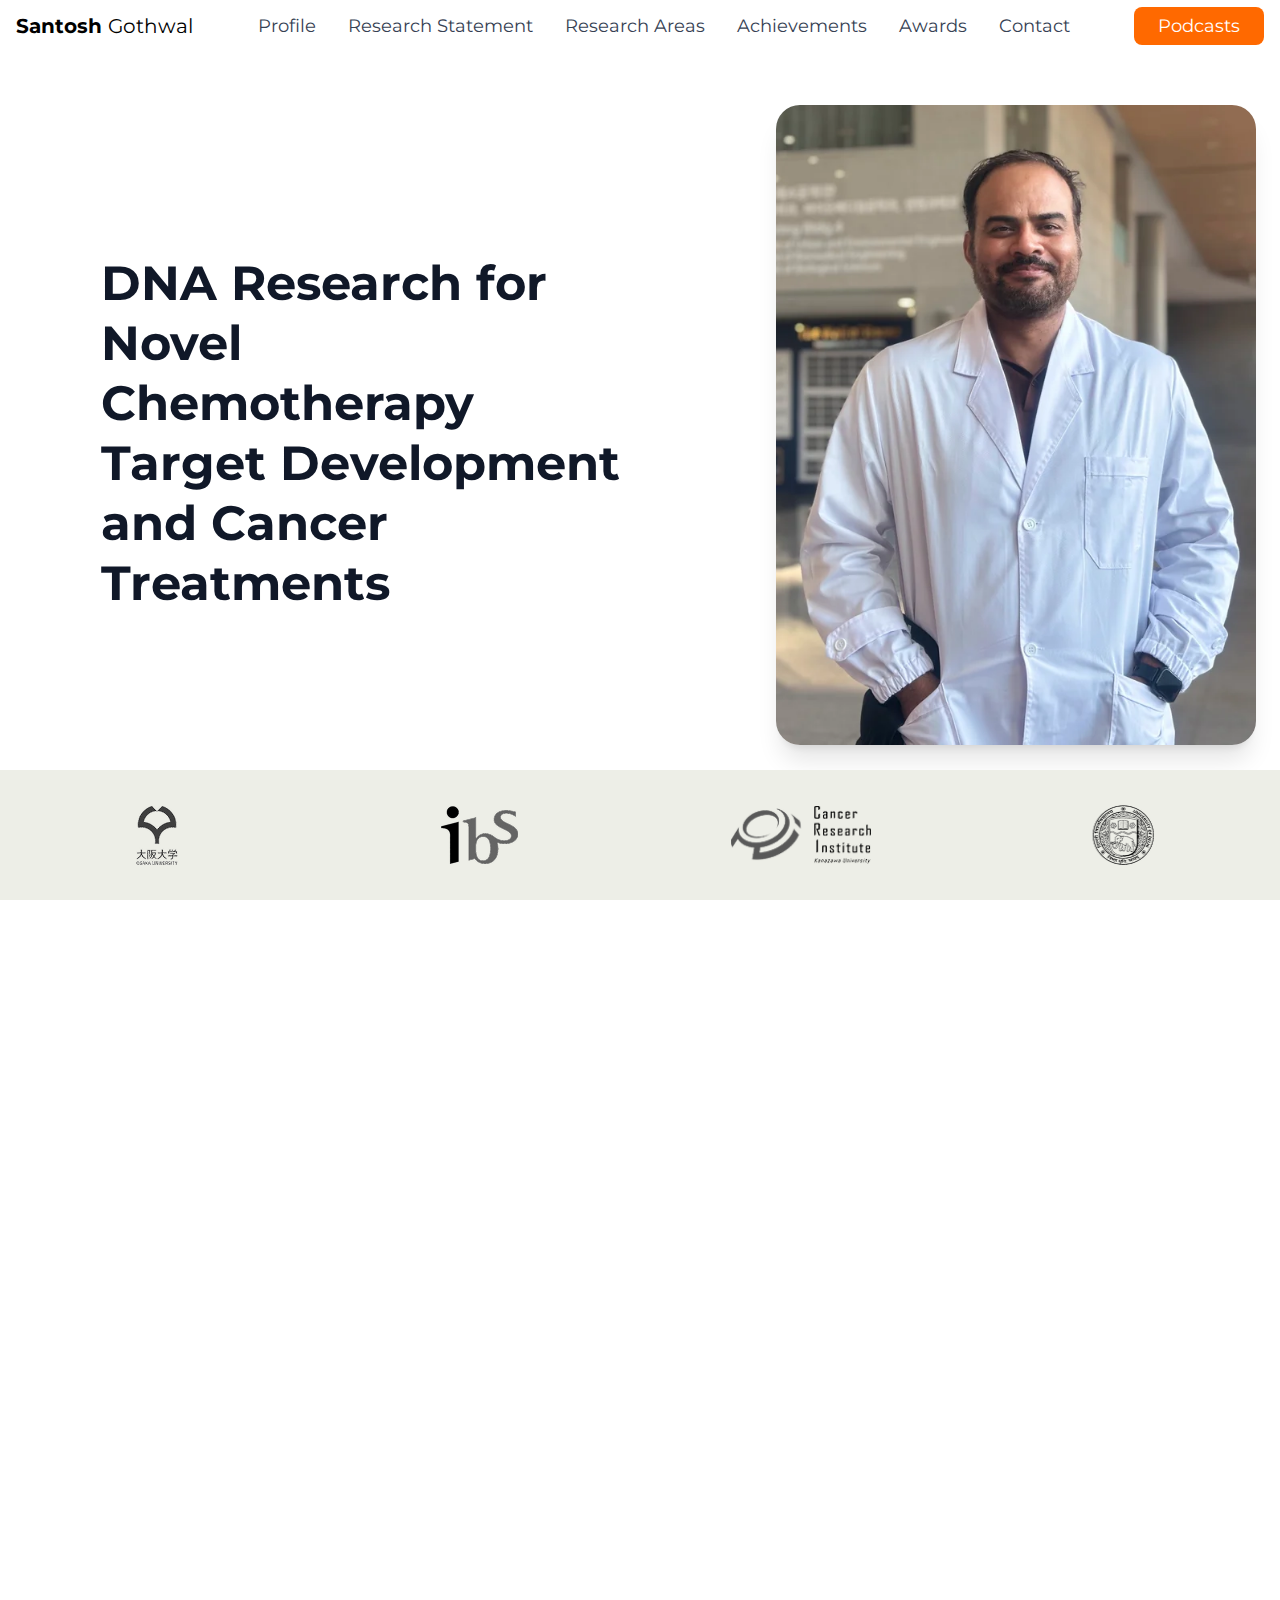
<file: index.html>
<!DOCTYPE html>
<html lang="en">

<head>
  <meta charset="UTF-8" />
  <meta name="viewport" content="width=device-width, initial-scale=1" />

  <title>Santosh Gothwal | Cancer Biology & DNA Repair Research</title>

  <meta name="description"
    content="Santosh Gothwal is a molecular biologist specializing in cancer chemotherapy resistance, DNA repair pathways, genome stability, and immunology." />

  <meta name="author" content="Santosh Gothwal" />

  <meta name="robots" content="index, follow" />

  <link rel="canonical" href="https://santoshbio.github.io/" />

  <meta property="og:title" content="Santosh Gothwal | Cancer Biology Research" />
  <meta property="og:description"
    content="Research portfolio focused on DNA repair, chemotherapy resistance, genome regulation, and immunology." />
  <meta property="og:type" content="website" />
  <meta property="og:url" content="https://santoshbio.github.io/" />

  <meta name="twitter:card" content="summary" />
  <meta name="twitter:title" content="Santosh Gothwal | Research Portfolio" />
  <meta name="twitter:description"
    content="Cancer biology, DNA repair mechanisms, genome stability, and immunology research." />

  <link rel="preconnect" href="https://fonts.googleapis.com" />
  <link rel="preconnect" href="https://fonts.gstatic.com" crossorigin />

  <link href="https://fonts.googleapis.com/css2?family=Montserrat:wght@400;500;600;700&display=swap"
    rel="stylesheet" />

  <link rel="stylesheet" href="assets/css/tailwind.css" />
</head>

<body class="flex flex-col min-h-screen">

    <style>
        body {
            font-family: 'Montserrat', sans-serif;
        }

        /* Background image only on large screens */
    </style>
    <style>
        @keyframes marquee-left {
            from {
                transform: translateX(0);
            }

            to {
                transform: translateX(-50%);
            }
        }

        /* Optional: pause on hover */
        .marquee:hover .marquee-track {
            animation-play-state: paused;
        }
    </style>
    <div id="navbar"></div>

    <script src="common/include.js"></script>
    <script>
        loadHTML("navbar", "common/navbar.html").then(() => {

            const navToggle = document.getElementById('navToggle');
            const mobileMenu = document.getElementById('mobileMenu');
            const backdrop = document.getElementById('backdrop');

            function openMenu() {
                mobileMenu.classList.remove('scale-y-0', 'opacity-0');
                mobileMenu.classList.add('scale-y-100', 'opacity-100');
                backdrop.classList.remove('opacity-0', 'pointer-events-none');
            }

            function closeMenu() {
                mobileMenu.classList.add('scale-y-0', 'opacity-0');
                mobileMenu.classList.remove('scale-y-100', 'opacity-100');
                backdrop.classList.add('opacity-0', 'pointer-events-none');
            }

            navToggle?.addEventListener('click', () => {
                const isOpen = mobileMenu.classList.contains('scale-y-100');
                isOpen ? closeMenu() : openMenu();
            });

            backdrop?.addEventListener('click', closeMenu);
        });
    </script>
    <div id="smooth-wrapper">
        <div id="smooth-content">
            <!-- SCREEN 1: Hero (3 items equally spaced) + Logos at bottom -->
            <section id="hero" class="min-h-screen flex flex-col pt-20">
                <main class="flex-1 flex items-center justify-center px-6 pb-10 lg:pb-0">

                    <div class="max-w-8xl mx-auto">

                        <!-- HERO GRID -->
                        <div class="grid grid-cols-1 lg:grid-cols-2 gap-10 items-center">

                            <!-- ================= TEXT ================= -->
                            <div class="order-2 lg:order-1">

                                <div class="max-w-xl text-center lg:text-left lg:ml-[6vw]">

                                    <h1
                                        class="mt-4 text-3xl sm:text-4xl md:text-5xl font-bold leading-tight text-gray-900">
                                        DNA Research for Novel Chemotherapy Target Development and Cancer Treatments
                                    </h1>

                                </div>
                            </div>

                            <!-- ================= PORTRAIT ================= -->
                            <div class="order-1 lg:order-2 flex justify-center lg:justify-end">

                                <!-- Portrait Card -->
                                <div class="
            w-[280px]
            sm:w-[340px]
            lg:w-[430px]
            xl:w-[480px]
          ">
                                    <div class="rounded-3xl overflow-hidden shadow-xl">

                                        <!-- Responsive Image -->
                                        <picture>
                                            <source type="image/webp" srcset="
                  portrait-200.webp 200w,
                  portrait-360.webp 360w,
                  portrait-600.webp 600w
                " sizes="
                  (max-width: 640px) 240px,
                  (max-width: 1024px) 360px,
                  420px
                " />

                                            <img src="portrait-600.jpg" alt="Portrait of Santosh Gothwal"
                                                loading="eager" decoding="async" class="
                  w-full
                  aspect-[3/4]
                  object-cover
                  object-top
                " />
                                        </picture>

                                    </div>
                                </div>

                            </div>
                        </div>
                    </div>
                </main>
                <!-- Logos section -->
                <!-- Logos section -->
                <section id="logos" class="bg-[#EDEEE7] py-8 flex-shrink-0">
                    <div class="container mx-auto px-4">
                        <div class="grid grid-cols-2 md:grid-cols-4 gap-10 items-center justify-center">

                            <img src="image6.png" alt="Image 6"
                                class="max-h-[90px] max-w-[140px] w-auto object-contain mx-auto rounded" />

                            <img src="image7.png" alt="Image 7"
                                class="max-h-[90px] max-w-[140px] w-auto object-contain mx-auto rounded" />

                            <img src="image8.png" alt="Image 8"
                                class="max-h-[90px] max-w-[140px] w-auto object-contain mx-auto rounded" />

                            <!-- <img src="image9.png" alt="Image 9"
           class="max-h-[90px] max-w-[140px] w-auto object-contain mx-auto rounded" /> -->

                            <img src="image10.png" alt="Image 10"
                                class="max-h-[90px] max-w-[140px] w-auto object-contain mx-auto rounded" />

                            <!-- <img src="image11.png" alt="Image 11"
           class="max-h-[90px] max-w-[140px] w-auto object-contain mx-auto rounded" /> -->

                        </div>
                    </div>
                </section>





            </section>
            <section class="bg-white px-6 py-14">

                <div class="max-w-6xl mx-auto space-y-12">

                    <!-- ===================================== -->
                    <!-- EDUCATION & TRAINING CARD -->
                    <!-- ===================================== -->
                    <div class="bg-[#EDEEE7] rounded-3xl p-7 sm:p-10 shadow-sm">

                        <h2 class="text-2xl sm:text-3xl font-bold text-gray-900 mb-3">
                            Education & Research Training
                        </h2>

                        <p class="text-gray-700 text-base sm:text-lg leading-relaxed mb-6 max-w-3xl">
                            Expertise in genome stability, recombination pathways, and immune diversification
                            through advanced doctoral and postdoctoral research training.
                        </p>

                        <div class="grid grid-cols-1 md:grid-cols-2 gap-6 text-gray-800">

                            <ul class="space-y-3 text-base sm:text-lg">
                                <li>
                                    • Meiotic recombination & DNA double-strand break (DSB) formation <!--—
                                     <a href="#project2"
                                        class="text-orange-700 font-semibold underline hover:text-orange-900">
                                        Project 2
                                    </a> -->
                                </li>

                                <li>
                                    • Homologous recombination repair mechanisms  <!--—
                                    <a href="#project2"
                                        class="text-orange-700 font-semibold underline hover:text-orange-900">
                                        Project 2
                                    </a>-->
                                </li>

                                <li>
                                    • Non-homologous end joining (NHEJ) <!--—
                                    <a href="#project3"
                                        class="text-orange-700 font-semibold underline hover:text-orange-900">
                                        Project 3
                                    </a>-->
                                </li>
                            </ul>

                            <ul class="space-y-3 text-base sm:text-lg">
                                <li>• Microhomology-mediated end joining (MMEJ)</li>

                                <li>
                                    • Antibody class switch recombination (CSR)<!-- —
                                    <a href="#project3"
                                        class="text-orange-700 font-semibold underline hover:text-orange-900">
                                        Project 3
                                    </a>-->
                                </li>

                                <li>• Germinal center–driven genome integrity checkpoints</li>
                            </ul>

                        </div>
                    </div>


                    <!-- ===================================== -->
                    <!-- TWO FEATURE CARDS -->
                    <!-- ===================================== -->
                    <div class="grid grid-cols-1 lg:grid-cols-2 gap-8">

                        <!-- Professional Strengths -->
                        <div class="bg-[#4C4C4C] rounded-3xl p-7 sm:p-10 shadow-xl text-white">

                            <h3 class="text-2xl sm:text-3xl font-bold mb-4">
                                Professional Strengths
                            </h3>

                            <ul class="list-disc pl-6 space-y-2 text-base sm:text-lg leading-relaxed text-white/90">
                                <li>Exceptional research writing and technical troubleshooting.</li>
                                <li>Proven success in securing competitive research funding.</li>
                                <li>Strong leadership in project development and management.</li>
                            </ul>
                        </div>


                        <!-- Research Focus -->
                        <div class="bg-[#4C4C4C] rounded-3xl p-7 sm:p-10 shadow-xl text-white">

                            <h3 class="text-2xl sm:text-3xl font-bold mb-4">
                                Research Focus
                            </h3>

                            <ul class="list-disc pl-6 space-y-2 text-base sm:text-lg leading-relaxed text-white/90">
                                <li>Development of innovative approaches to identify novel cancer therapies.</li>
                                <li>
                                    Discovery and therapeutic application of intrinsic tumor suppressor mechanisms
                                    using germinal center B cells.
                                </li>
                                <li>
                                    Integration of clinical data with mechanistic genome biology to validate
                                    cancer drug targets.
                                </li>
                            </ul>
                        </div>

                    </div>


                    <!-- ===================================== -->
                    <!-- ADVANCED TECHNICAL EXPERTISE -->
                    <!-- ===================================== -->
                    <div class="bg-[#F8F8F6] rounded-3xl p-8 sm:p-12 shadow-sm">

                        <h2 class="text-2xl sm:text-3xl font-bold text-gray-900 text-center mb-8">
                            Advanced Technical Expertise
                        </h2>

                        <div class="grid grid-cols-1 md:grid-cols-2 gap-7">

                            <!-- Skill 1 -->
                            <div class="bg-white rounded-2xl p-6 shadow-md">
                                <h3 class="text-lg sm:text-xl font-bold mb-2">
                                    1. Molecular Biology & Genetics
                                </h3>
                                <p class="text-gray-700 text-sm sm:text-base leading-relaxed">
                                    Southern/Northern blotting, ChIP, NGS library preparation, PFGE,
                                    3C assays, COMET DNA damage analysis,
                                    immunofluorescence, plasmid construction, qRT-PCR.
                                </p>
                            </div>

                            <!-- Skill 2 -->
                            <div class="bg-white rounded-2xl p-6 shadow-md">
                                <h3 class="text-lg sm:text-xl font-bold mb-2">
                                    2. Genetic Engineering
                                </h3>
                                <p class="text-gray-700 text-sm sm:text-base leading-relaxed">
                                    CRISPR/Cas9 and Cre-loxP systems, targeted HDR insertions,
                                    knockout/overexpression strategies,
                                    stable mammalian cell line development.
                                </p>
                            </div>

                            <!-- Skill 3 -->
                            <div class="bg-white rounded-2xl p-6 shadow-md">
                                <h3 class="text-lg sm:text-xl font-bold mb-2">
                                    3. Biochemistry, Cell & Imaging
                                </h3>
                                <p class="text-gray-700 text-sm sm:text-base leading-relaxed">
                                    Immunoprecipitation, Western blotting, fluorescent imaging,
                                    mammalian culture, viral transduction,
                                    in vivo mouse experimentation.
                                </p>
                            </div>

                            <!-- Skill 4 -->
                            <div class="bg-white rounded-2xl p-6 shadow-md">
                                <h3 class="text-lg sm:text-xl font-bold mb-2">
                                    4. Immunology
                                </h3>
                                <p class="text-gray-700 text-sm sm:text-base leading-relaxed">
                                    Flow cytometry, ELISA assays,
                                    immunohistochemistry,
                                    monoclonal antibody generation using hybridoma technologies.
                                </p>
                            </div>

                        </div>
                    </div>

                </div>
            </section>



            <section class="bg-orange-500 text-white py-20 px-6 mt-10">
                <div class="max-w-4xl mx-auto text-center">

                    <h2 class="text-3xl md:text-5xl font-bold mb-6">
                        Get in Touch
                    </h2>

                    <p class="text-base md:text-lg mb-10 leading-relaxed">
                        Contact us to find out how Santosh’s team could help your drug
                        discovery and development projects today.
                    </p>

                    <a href="/contact.html"
                        class="inline-block bg-white text-gray-800 font-medium px-8 py-3 rounded-lg shadow hover:bg-gray-100 transition">
                        Let’s Talk
                    </a>

                </div>
            </section>
            <div id="footer"></div>

        </div>
    </div>

    <script>
        loadHTML("footer", "common/footer.html");
    </script>
    <!-- GSAP core (local) -->
    <script src="assets/gsap-public/minified/gsap.min.js"></script>

    <!-- Plugins (local copies you have) -->
    <script src="assets/gsap-public/minified/ScrollTrigger.min.js"></script>
    <script src="assets/gsap-public/minified/ScrollSmoother.min.js"></script>

    <script>
        // Register after loading files
        gsap.registerPlugin(ScrollTrigger, ScrollSmoother);
    </script>
    <script>
        // Create the smoother first
        const smoother = ScrollSmoother.create({
            smooth: 0.8,       // seconds to catch up to native scroll
            smoothTouch: 0.1,  // slight smoothing on touch
            effects: true      // enables data-speed / data-lag parallax
        });

        // Example: parallax speed attributes (add to any element)
        // <div data-speed="0.6"></div>  // slower than scroll
        // <div data-speed="1.5"></div>  // faster than scroll
    </script>
    <script>
        // Reveal logos one-by-one as the band enters view
        gsap.from("#logos .grid img", {
            opacity: 0,
            x: -24,
            duration: 0.6,
            ease: "power2.out",
            stagger: {
                each: 0.12,     // delay between each logo
                from: "start"   // left-to-right order
            },
            scrollTrigger: {
                trigger: "#logos",
                start: "top 91%",
                toggleActions: "play none none reverse", // replay when scrolling back up
            }
        });
    </script>
</body>

</html>
</file>
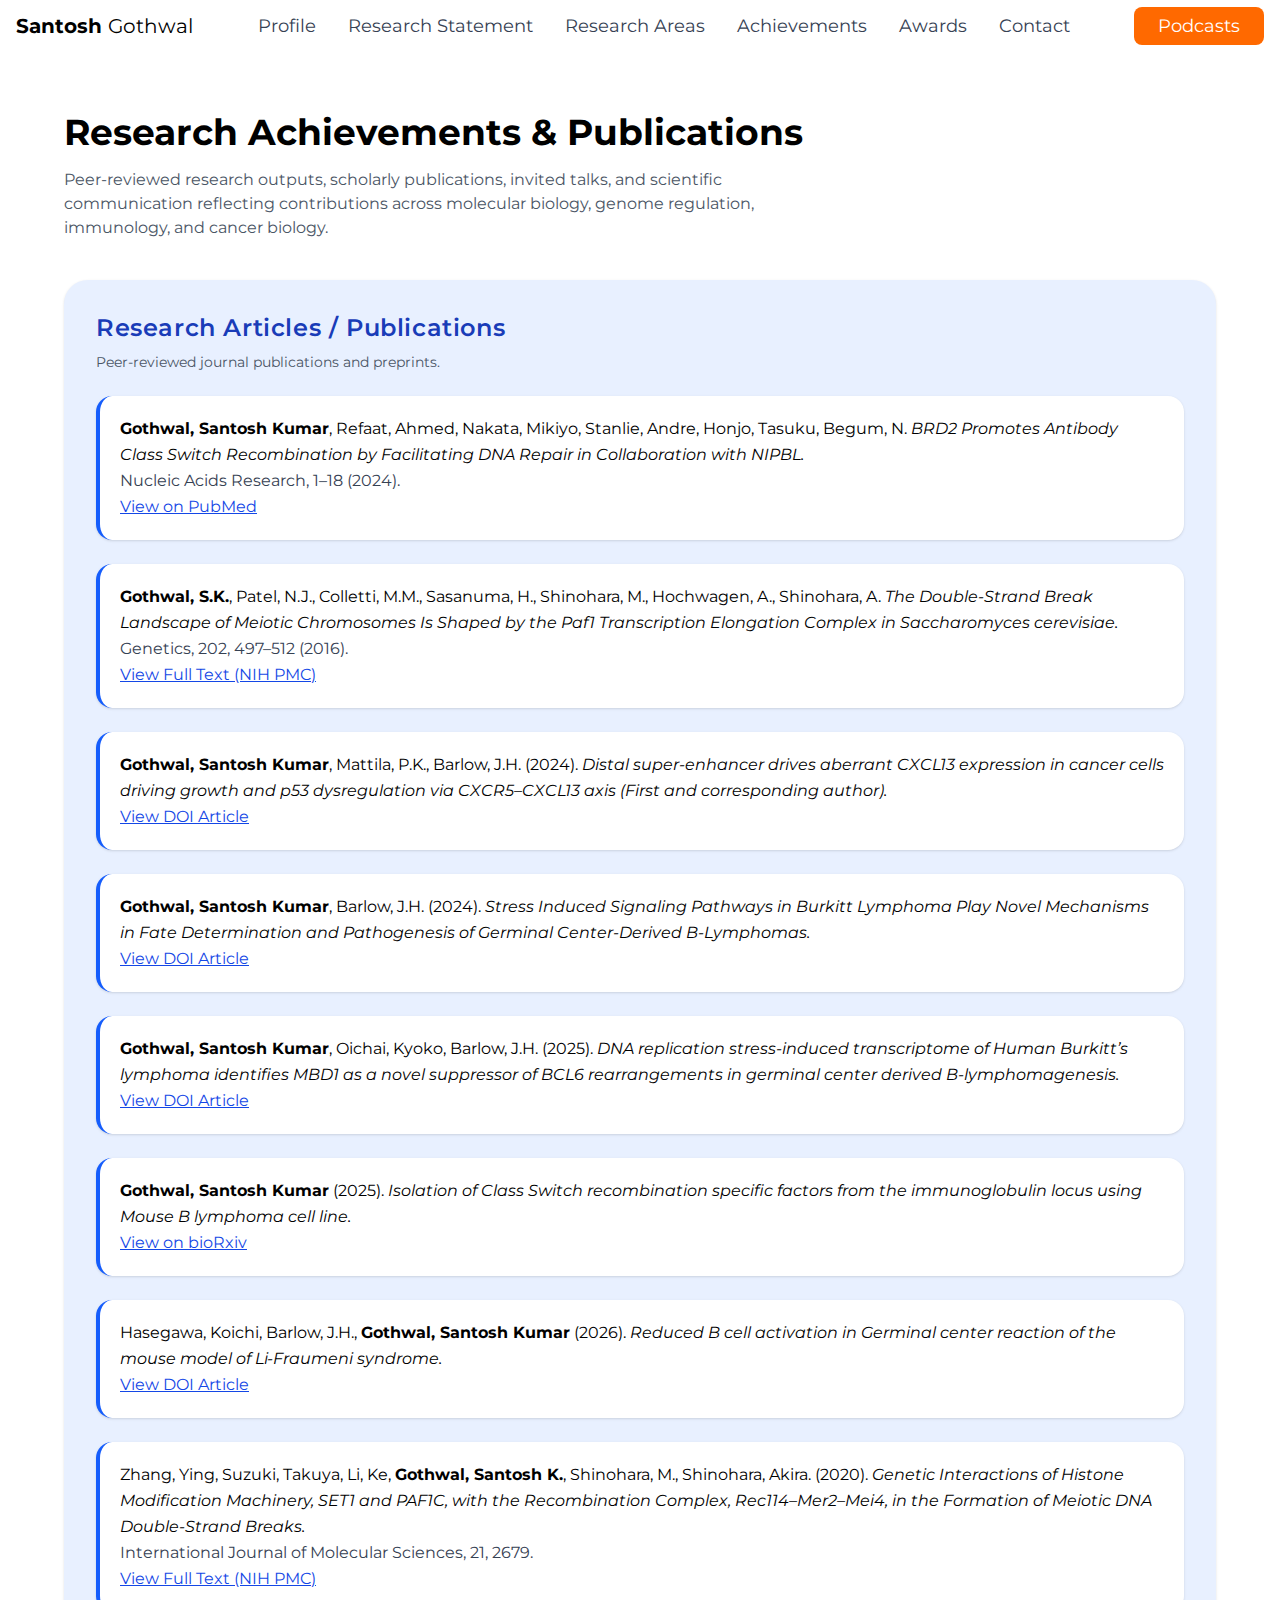
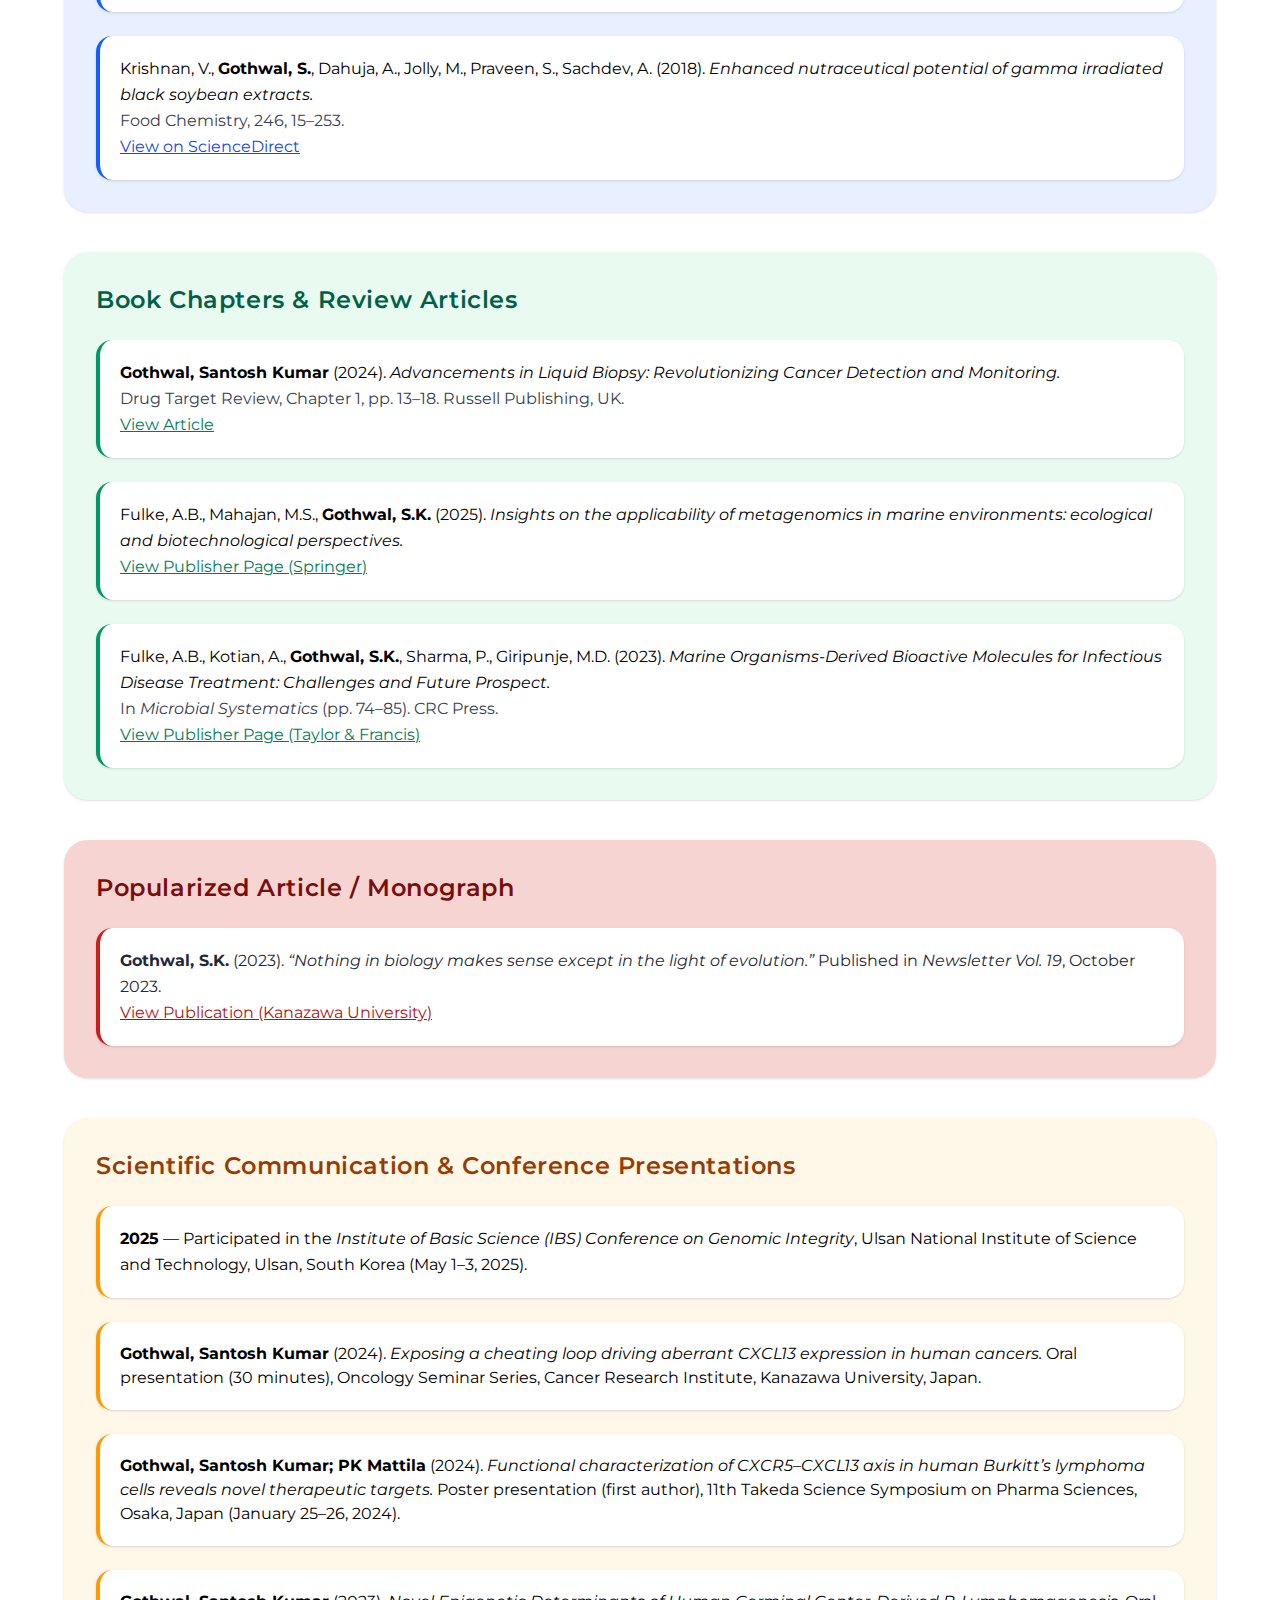
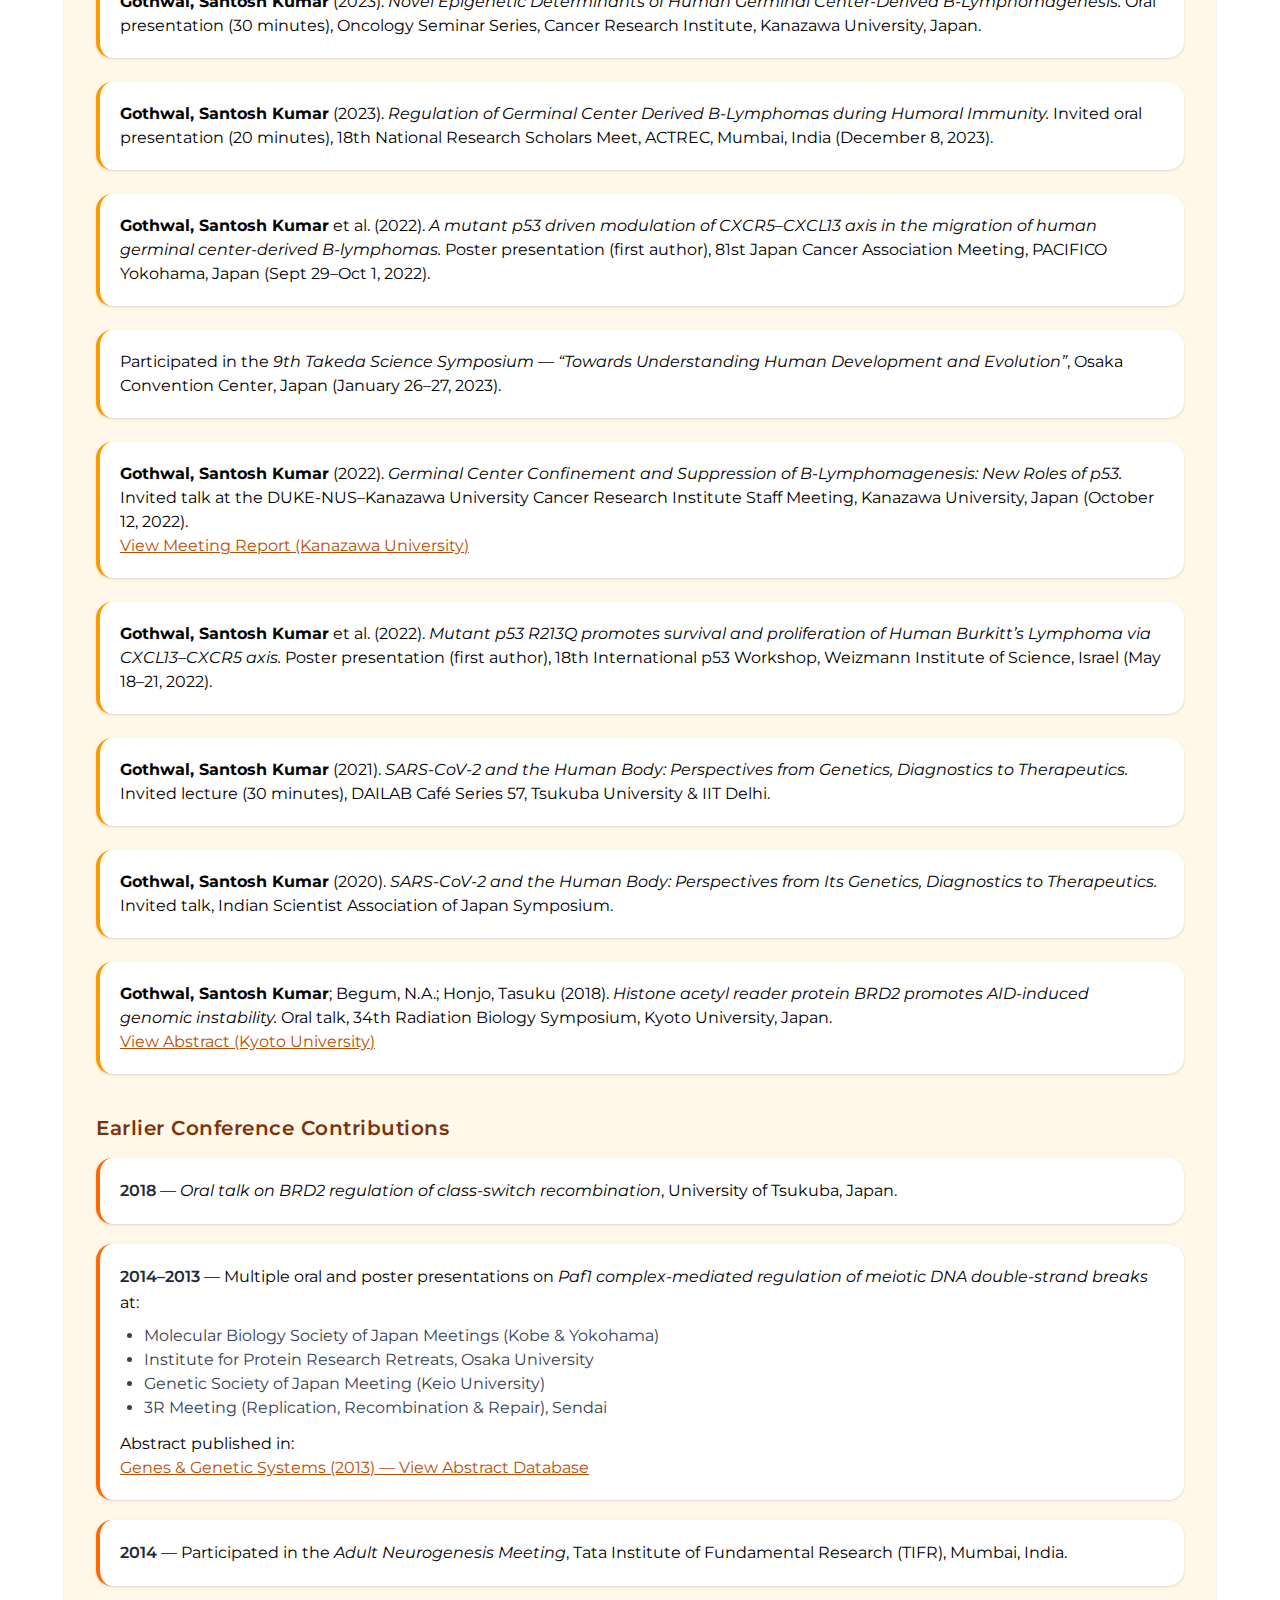
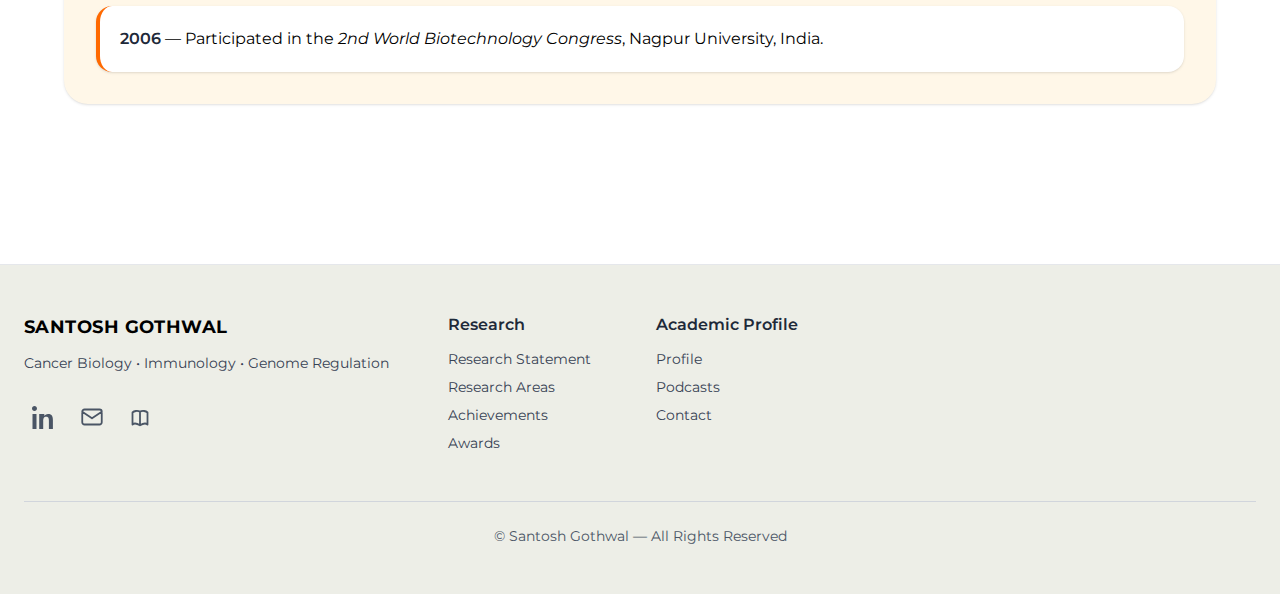
<file: achievement.html>
<!DOCTYPE html>
<html lang="en">

<head>
    <meta charset="UTF-8" />
    <meta name="viewport" content="width=device-width, initial-scale=1" />
    <title>Achievements - Santosh Gothwal</title>

    <link rel="stylesheet" href="assets/css/tailwind.css">

    <link href="https://fonts.googleapis.com/css2?family=Montserrat&display=swap" rel="stylesheet">

    <style>
        body {
            font-family: 'Montserrat', sans-serif;
        }
    </style>
</head>

<body class="flex flex-col min-h-screen">

    <!-- NAVBAR -->
    <div id="navbar"></div>

    <script src="common/include.js"></script>

    <script>
        loadHTML("navbar", "common/navbar.html").then(() => {

            const navToggle = document.getElementById('navToggle');
            const mobileMenu = document.getElementById('mobileMenu');
            const backdrop = document.getElementById('backdrop');

            function openMenu() {
                mobileMenu.classList.remove('scale-y-0', 'opacity-0');
                mobileMenu.classList.add('scale-y-100', 'opacity-100');
                backdrop.classList.remove('opacity-0', 'pointer-events-none');
            }

            function closeMenu() {
                mobileMenu.classList.add('scale-y-0', 'opacity-0');
                mobileMenu.classList.remove('scale-y-100', 'opacity-100');
                backdrop.classList.add('opacity-0', 'pointer-events-none');
            }

            navToggle?.addEventListener('click', () => {
                const isOpen = mobileMenu.classList.contains('scale-y-100');
                isOpen ? closeMenu() : openMenu();
            });

            backdrop?.addEventListener('click', closeMenu);
        });
    </script>
    <!-- MAIN -->
    <main class="pt-28 pb-20 px-6">
        <div class="max-w-6xl mx-auto">

            <!-- Title -->
            <h1 class="text-3xl md:text-4xl font-bold mb-4">
                Research Achievements & Publications
            </h1>

            <p class="text-gray-600 max-w-3xl mb-10">
                Peer-reviewed research outputs, scholarly publications, invited talks, and scientific communication
                reflecting contributions across molecular biology, genome regulation, immunology, and cancer biology.
            </p>
            <!-- ======================= -->
            <!-- Publications -->
            <!-- ======================= -->

            <section class="bg-[#E8F0FF] rounded-3xl shadow p-6 md:p-8 mb-10">

                <h2 class="text-2xl font-semibold tracking-wide text-blue-800 mb-2">
                    Research Articles / Publications
                </h2>

                <p class="text-sm text-gray-600 mb-6">
                    Peer-reviewed journal publications and preprints.
                </p>

                <div class="mt-4 space-y-6">

                    <!-- 1 -->
                    <div class="bg-white rounded-2xl p-5 shadow hover:shadow-lg transition border-l-4 border-blue-600">
                        <p class="leading-relaxed">
                            <strong>Gothwal, Santosh Kumar</strong>, Refaat, Ahmed, Nakata, Mikiyo, Stanlie, Andre,
                            Honjo, Tasuku, Begum, N.
                            <em>
                                BRD2 Promotes Antibody Class Switch Recombination by Facilitating DNA Repair in
                                Collaboration with NIPBL.
                            </em>
                            <br>
                            <span class="text-gray-700">Nucleic Acids Research, 1–18 (2024).</span>
                            <br>
                            <a class="text-blue-700 underline" href="https://pubmed.ncbi.nlm.nih.gov/38567724/"
                                target="_blank">
                                View on PubMed
                            </a>
                        </p>
                    </div>

                    <!-- 2 -->
                    <div class="bg-white rounded-2xl p-5 shadow hover:shadow-lg transition border-l-4 border-blue-600">
                        <p class="leading-relaxed">
                            <strong>Gothwal, S.K.</strong>, Patel, N.J., Colletti, M.M., Sasanuma, H., Shinohara, M.,
                            Hochwagen, A., Shinohara, A.
                            <em>
                                The Double-Strand Break Landscape of Meiotic Chromosomes Is Shaped by the Paf1
                                Transcription Elongation Complex in Saccharomyces cerevisiae.
                            </em>
                            <br>
                            <span class="text-gray-700">Genetics, 202, 497–512 (2016).</span>
                            <br>
                            <a class="text-blue-700 underline"
                                href="https://www.ncbi.nlm.nih.gov/pmc/articles/PMC4788231/" target="_blank">
                                View Full Text (NIH PMC)
                            </a>
                        </p>
                    </div>

                    <!-- 3 -->
                    <div class="bg-white rounded-2xl p-5 shadow hover:shadow-lg transition border-l-4 border-blue-600">
                        <p class="leading-relaxed">
                            <strong>Gothwal, Santosh Kumar</strong>, Mattila, P.K., Barlow, J.H. (2024).
                            <em>
                                Distal super-enhancer drives aberrant CXCL13 expression in cancer cells driving growth
                                and p53 dysregulation via CXCR5–CXCL13 axis
                                (First and corresponding author).
                            </em>
                            <br>
                            <a class="text-blue-700 underline" href="https://doi.org/10.1101/2024.08.31.609994"
                                target="_blank">
                                View DOI Article
                            </a>
                        </p>
                    </div>

                    <!-- 4 -->
                    <div class="bg-white rounded-2xl p-5 shadow hover:shadow-lg transition border-l-4 border-blue-600">
                        <p class="leading-relaxed">
                            <strong>Gothwal, Santosh Kumar</strong>, Barlow, J.H. (2024).
                            <em>
                                Stress Induced Signaling Pathways in Burkitt Lymphoma Play Novel Mechanisms in Fate
                                Determination and Pathogenesis of Germinal Center-Derived B-Lymphomas.
                            </em>
                            <br>
                            <a class="text-blue-700 underline" href="https://doi.org/10.1101/2024.12.19.628635"
                                target="_blank">
                                View DOI Article
                            </a>
                        </p>
                    </div>

                    <!-- 5 -->
                    <div class="bg-white rounded-2xl p-5 shadow hover:shadow-lg transition border-l-4 border-blue-600">
                        <p class="leading-relaxed">
                            <strong>Gothwal, Santosh Kumar</strong>, Oichai, Kyoko, Barlow, J.H. (2025).
                            <em>
                                DNA replication stress-induced transcriptome of Human Burkitt’s lymphoma identifies MBD1
                                as a novel suppressor of BCL6 rearrangements
                                in germinal center derived B-lymphomagenesis.
                            </em>
                            <br>
                            <a class="text-blue-700 underline" href="https://doi.org/10.1101/2025.03.13.643172"
                                target="_blank">
                                View DOI Article
                            </a>
                        </p>
                    </div>

                    <!-- 6 -->
                    <div class="bg-white rounded-2xl p-5 shadow hover:shadow-lg transition border-l-4 border-blue-600">
                        <p class="leading-relaxed">
                            <strong>Gothwal, Santosh Kumar</strong> (2025).
                            <em>
                                Isolation of Class Switch recombination specific factors from the immunoglobulin locus
                                using Mouse B lymphoma cell line.
                            </em>
                            <br>
                            <a class="text-blue-700 underline"
                                href="https://www.biorxiv.org/content/10.1101/2025.11.04.677290v1" target="_blank">
                                View on bioRxiv
                            </a>
                        </p>
                    </div>

                    <!-- 7 -->
                    <div class="bg-white rounded-2xl p-5 shadow hover:shadow-lg transition border-l-4 border-blue-600">
                        <p class="leading-relaxed">
                            Hasegawa, Koichi, Barlow, J.H., <strong>Gothwal, Santosh Kumar</strong> (2026).
                            <em>
                                Reduced B cell activation in Germinal center reaction of the mouse model of Li-Fraumeni
                                syndrome.
                            </em>
                            <br>
                            <a class="text-blue-700 underline" href="https://doi.org/10.64898/2026.01.21.700937"
                                target="_blank">
                                View DOI Article
                            </a>
                        </p>
                    </div>

                    <!-- 8 -->
                    <div class="bg-white rounded-2xl p-5 shadow hover:shadow-lg transition border-l-4 border-blue-600">
                        <p class="leading-relaxed">
                            Zhang, Ying, Suzuki, Takuya, Li, Ke, <strong>Gothwal, Santosh K.</strong>, Shinohara, M.,
                            Shinohara, Akira. (2020).
                            <em>
                                Genetic Interactions of Histone Modification Machinery, SET1 and PAF1C, with the
                                Recombination Complex,
                                Rec114–Mer2–Mei4, in the Formation of Meiotic DNA Double-Strand Breaks.
                            </em>
                            <br>
                            <span class="text-gray-700">International Journal of Molecular Sciences, 21, 2679.</span>
                            <br>
                            <a class="text-blue-700 underline"
                                href="https://www.ncbi.nlm.nih.gov/pmc/articles/PMC7215556/" target="_blank">
                                View Full Text (NIH PMC)
                            </a>
                        </p>
                    </div>

                    <!-- 9 -->
                    <div class="bg-white rounded-2xl p-5 shadow hover:shadow-lg transition border-l-4 border-blue-600">
                        <p class="leading-relaxed">
                            Krishnan, V., <strong>Gothwal, S.</strong>, Dahuja, A., Jolly, M., Praveen, S., Sachdev, A.
                            (2018).
                            <em>
                                Enhanced nutraceutical potential of gamma irradiated black soybean extracts.
                            </em>
                            <br>
                            <span class="text-gray-700">Food Chemistry, 246, 15–253.</span>
                            <br>
                            <a class="text-blue-700 underline"
                                href="https://www.sciencedirect.com/science/article/pii/S0308814617317302?via%3Dihub"
                                target="_blank">
                                View on ScienceDirect
                            </a>
                        </p>
                    </div>

                </div>
            </section>


            <!-- ======================= -->
            <!-- Book Chapters -->
            <!-- ======================= -->

            <section class="bg-[#E9FBF1] rounded-3xl shadow p-6 md:p-8 mb-10">

                <h2 class="text-2xl font-semibold tracking-wide text-emerald-800 mb-6">
                    Book Chapters & Review Articles
                </h2>

                <div class="space-y-6">

                    <!-- 1 -->
                    <div class="bg-white rounded-2xl p-5 shadow border-l-4 border-emerald-600">
                        <p class="leading-relaxed">
                            <strong>Gothwal, Santosh Kumar</strong> (2024).
                            <em>
                                Advancements in Liquid Biopsy: Revolutionizing Cancer Detection and Monitoring.
                            </em>
                            <br>
                            <span class="text-gray-700">
                                Drug Target Review, Chapter 1, pp. 13–18. Russell Publishing, UK.
                            </span>
                            <br>
                            <a class="text-emerald-700 underline"
                                href="https://indd.adobe.com/view/32ec99d9-59a2-4570-be95-6b196540a201" target="_blank">
                                View Article
                            </a>
                        </p>
                    </div>

                    <!-- 2 -->
                    <div class="bg-white rounded-2xl p-5 shadow border-l-4 border-emerald-600">
                        <p class="leading-relaxed">
                            Fulke, A.B., Mahajan, M.S., <strong>Gothwal, S.K.</strong> (2025).
                            <em>
                                Insights on the applicability of metagenomics in marine environments: ecological and
                                biotechnological perspectives.
                            </em>
                            <br>
                            <a class="text-emerald-700 underline"
                                href="https://link.springer.com/article/10.1007/s00227-025-04735-z" target="_blank">
                                View Publisher Page (Springer)
                            </a>
                        </p>
                    </div>

                    <!-- 3 -->
                    <div class="bg-white rounded-2xl p-5 shadow border-l-4 border-emerald-600">
                        <p class="leading-relaxed">
                            Fulke, A.B., Kotian, A., <strong>Gothwal, S.K.</strong>, Sharma, P., Giripunje, M.D. (2023).
                            <em>
                                Marine Organisms-Derived Bioactive Molecules for Infectious Disease Treatment:
                                Challenges and Future Prospect.
                            </em>
                            <br>
                            <span class="text-gray-700">
                                In <em>Microbial Systematics</em> (pp. 74–85). CRC Press.
                            </span>
                            <br>
                            <a class="text-emerald-700 underline"
                                href="https://www.taylorfrancis.com/chapters/edit/10.1201/9781003307679-5/marine-organisms-derived-bioactive-molecules-infectious-disease-treatment-abhay-fulke-atul-kotian-santosh-gothwal-parth-sharma-manisha-giripunje"
                                target="_blank">
                                View Publisher Page (Taylor & Francis)
                            </a>
                        </p>
                    </div>

                </div>
            </section>



            <!-- ======================= -->
            <!-- Popular Articles -->
            <!-- ======================= -->
            <section class="bg-[#F6D4D1] rounded-3xl shadow p-6 md:p-8 mb-10">

                <h2 class="text-2xl font-semibold tracking-wide text-[#7A0C0C] mb-6">
                    Popularized Article / Monograph
                </h2>

                <div class="bg-white rounded-2xl p-5 shadow border-l-4 border-[#C81E1E]">

                    <p class="text-gray-800 leading-relaxed">
                        <strong>Gothwal, S.K.</strong> (2023).
                        <em>“Nothing in biology makes sense except in the light of evolution.”</em>
                        Published in <span class="italic">Newsletter Vol. 19</span>, October 2023.
                        <br>
                        <a class="text-[#B11212] underline hover:text-[#8F0E0E] transition"
                            href="https://ganken.cri.kanazawa-u.ac.jp/newsletter/9014/" target="_blank">
                            View Publication (Kanazawa University)
                        </a>
                    </p>

                </div>

            </section>




            <!-- ======================= -->
            <!-- Conferences -->
            <!-- ======================= -->
            <section class="bg-[#FFF7E8] rounded-3xl shadow p-6 md:p-8">

                <h2 class="text-2xl font-semibold tracking-wide text-amber-800 mb-6">
                    Scientific Communication & Conference Presentations
                </h2>

                <div class="space-y-6">

                    <!-- ITEM -->
                    <div class="bg-white rounded-2xl p-5 shadow border-l-4 border-amber-500">
                        <p class="leading-relaxed">
                            <strong>2025</strong> — Participated in the
                            <em>Institute of Basic Science (IBS) Conference on Genomic Integrity</em>,
                            Ulsan National Institute of Science and Technology, Ulsan, South Korea
                            (May 1–3, 2025).
                        </p>
                    </div>

                    <!-- ITEM -->
                    <div class="bg-white rounded-2xl p-5 shadow border-l-4 border-amber-500">
                        <p>
                            <strong>Gothwal, Santosh Kumar</strong> (2024).
                            <em>Exposing a cheating loop driving aberrant CXCL13 expression in human cancers.</em>
                            Oral presentation (30 minutes),
                            Oncology Seminar Series,
                            Cancer Research Institute, Kanazawa University, Japan.
                        </p>
                    </div>

                    <!-- ITEM -->
                    <div class="bg-white rounded-2xl p-5 shadow border-l-4 border-amber-500">
                        <p>
                            <strong>Gothwal, Santosh Kumar; PK Mattila</strong> (2024).
                            <em>Functional characterization of CXCR5–CXCL13 axis in human Burkitt’s lymphoma cells
                                reveals novel therapeutic targets.</em>
                            Poster presentation (first author),
                            11th Takeda Science Symposium on Pharma Sciences,
                            Osaka, Japan (January 25–26, 2024).
                        </p>
                    </div>

                    <!-- ITEM -->
                    <div class="bg-white rounded-2xl p-5 shadow border-l-4 border-amber-500">
                        <p>
                            <strong>Gothwal, Santosh Kumar</strong> (2023).
                            <em>Novel Epigenetic Determinants of Human Germinal Center-Derived B-Lymphomagenesis.</em>
                            Oral presentation (30 minutes),
                            Oncology Seminar Series,
                            Cancer Research Institute, Kanazawa University, Japan.
                        </p>
                    </div>

                    <!-- ITEM -->
                    <div class="bg-white rounded-2xl p-5 shadow border-l-4 border-amber-500">
                        <p>
                            <strong>Gothwal, Santosh Kumar</strong> (2023).
                            <em>Regulation of Germinal Center Derived B-Lymphomas during Humoral Immunity.</em>
                            Invited oral presentation (20 minutes),
                            18th National Research Scholars Meet,
                            ACTREC, Mumbai, India (December 8, 2023).
                        </p>
                    </div>

                    <!-- ITEM -->
                    <div class="bg-white rounded-2xl p-5 shadow border-l-4 border-amber-500">
                        <p>
                            <strong>Gothwal, Santosh Kumar</strong> et al. (2022).
                            <em>A mutant p53 driven modulation of CXCR5–CXCL13 axis in the migration of human germinal
                                center-derived B-lymphomas.</em>
                            Poster presentation (first author),
                            81st Japan Cancer Association Meeting,
                            PACIFICO Yokohama, Japan (Sept 29–Oct 1, 2022).
                        </p>
                    </div>

                    <!-- ITEM -->
                    <div class="bg-white rounded-2xl p-5 shadow border-l-4 border-amber-500">
                        <p>
                            Participated in the
                            <em>9th Takeda Science Symposium — “Towards Understanding Human Development and
                                Evolution”</em>,
                            Osaka Convention Center, Japan (January 26–27, 2023).
                        </p>
                    </div>

                    <!-- ITEM WITH LINK -->
                    <div class="bg-white rounded-2xl p-5 shadow border-l-4 border-amber-500">
                        <p>
                            <strong>Gothwal, Santosh Kumar</strong> (2022).
                            <em>Germinal Center Confinement and Suppression of B-Lymphomagenesis: New Roles of p53.</em>
                            Invited talk at the DUKE-NUS–Kanazawa University Cancer Research Institute Staff Meeting,
                            Kanazawa University, Japan (October 12, 2022).
                            <br>
                            <a class="text-amber-700 underline" target="_blank"
                                href="https://ganken.cri.kanazawa-u.ac.jp/wp-content/uploads/2022/10/20221012Meet-Our-Young-Investigators_Report.pdf">
                                View Meeting Report (Kanazawa University)
                            </a>
                        </p>
                    </div>

                    <!-- ITEM -->
                    <div class="bg-white rounded-2xl p-5 shadow border-l-4 border-amber-500">
                        <p>
                            <strong>Gothwal, Santosh Kumar</strong> et al. (2022).
                            <em>Mutant p53 R213Q promotes survival and proliferation of Human Burkitt’s Lymphoma via
                                CXCL13–CXCR5 axis.</em>
                            Poster presentation (first author),
                            18th International p53 Workshop,
                            Weizmann Institute of Science, Israel (May 18–21, 2022).
                        </p>
                    </div>

                    <!-- ITEM -->
                    <div class="bg-white rounded-2xl p-5 shadow border-l-4 border-amber-500">
                        <p>
                            <strong>Gothwal, Santosh Kumar</strong> (2021).
                            <em>SARS-CoV-2 and the Human Body: Perspectives from Genetics, Diagnostics to
                                Therapeutics.</em>
                            Invited lecture (30 minutes),
                            DAILAB Café Series 57,
                            Tsukuba University & IIT Delhi.
                        </p>
                    </div>

                    <!-- ITEM -->
                    <div class="bg-white rounded-2xl p-5 shadow border-l-4 border-amber-500">
                        <p>
                            <strong>Gothwal, Santosh Kumar</strong> (2020).
                            <em>SARS-CoV-2 and the Human Body: Perspectives from Its Genetics, Diagnostics to
                                Therapeutics.</em>
                            Invited talk,
                            Indian Scientist Association of Japan Symposium.
                        </p>
                    </div>

                    <!-- ITEM WITH LINK -->
                    <div class="bg-white rounded-2xl p-5 shadow border-l-4 border-amber-500">
                        <p>
                            <strong>Gothwal, Santosh Kumar</strong>; Begum, N.A.; Honjo, Tasuku (2018).
                            <em>Histone acetyl reader protein BRD2 promotes AID-induced genomic instability.</em>
                            Oral talk,
                            34th Radiation Biology Symposium,
                            Kyoto University, Japan.
                            <br>
                            <a class="text-amber-700 underline"
                                href="https://www.rbc.kyoto-u.ac.jp/wp-content/uploads/2019/03/RBC164_0301s.pdf"
                                target="_blank">
                                View Abstract (Kyoto University)
                            </a>
                        </p>
                    </div>


                    <!-- ======================= -->
                    <!-- EARLIER CONTRIBUTIONS -->
                    <!-- ======================= -->
                    <div class="mt-10">

                        <h3 class="text-xl font-semibold tracking-wide text-amber-900 mb-4">
                            Earlier Conference Contributions
                        </h3>

                        <div class="space-y-5">

                            <!-- CARD -->
                            <div class="bg-white rounded-2xl p-5 shadow border-l-4 border-orange-500">
                                <p class="leading-relaxed">
                                    <span class="font-semibold text-gray-800">2018</span> —
                                    <em>Oral talk on BRD2 regulation of class-switch recombination</em>,
                                    University of Tsukuba, Japan.
                                </p>
                            </div>

                            <!-- CARD -->
                            <div class="bg-white rounded-2xl p-5 shadow border-l-4 border-orange-500">
                                <p class="leading-relaxed">
                                    <span class="font-semibold text-gray-800">2014–2013</span> —
                                    Multiple oral and poster presentations on
                                    <em>Paf1 complex-mediated regulation of meiotic DNA double-strand breaks</em>
                                    at:
                                </p>

                                <ul class="list-disc pl-6 mt-2 text-gray-700">
                                    <li>Molecular Biology Society of Japan Meetings (Kobe & Yokohama)</li>
                                    <li>Institute for Protein Research Retreats, Osaka University</li>
                                    <li>Genetic Society of Japan Meeting (Keio University)</li>
                                    <li>3R Meeting (Replication, Recombination & Repair), Sendai</li>
                                </ul>

                                <p class="mt-3">
                                    Abstract published in:
                                    <br>
                                    <a class="text-amber-700 underline" target="_blank"
                                        href="https://mol.medicalonline.jp/library/journal/download?GoodsID=ch3ggsys/2013/s08806/185&name=0379-0379e">
                                        Genes & Genetic Systems (2013) — View Abstract Database
                                    </a>
                                </p>
                            </div>

                            <!-- CARD -->
                            <div class="bg-white rounded-2xl p-5 shadow border-l-4 border-orange-500">
                                <p class="leading-relaxed">
                                    <span class="font-semibold text-gray-800">2014</span> —
                                    Participated in the
                                    <em>Adult Neurogenesis Meeting</em>,
                                    Tata Institute of Fundamental Research (TIFR), Mumbai, India.
                                </p>
                            </div>

                            <!-- CARD -->
                            <div class="bg-white rounded-2xl p-5 shadow border-l-4 border-orange-500">
                                <p class="leading-relaxed">
                                    <span class="font-semibold text-gray-800">2006</span> —
                                    Participated in the
                                    <em>2nd World Biotechnology Congress</em>,
                                    Nagpur University, India.
                                </p>
                            </div>

                        </div>
                    </div>

                </div>

            </section>


        </div>
    </main>

    <!-- FOOTER -->
    <div id="footer"></div>
    <script>
        loadHTML("footer", "common/footer.html");
    </script>

</body>

</html>
</file>
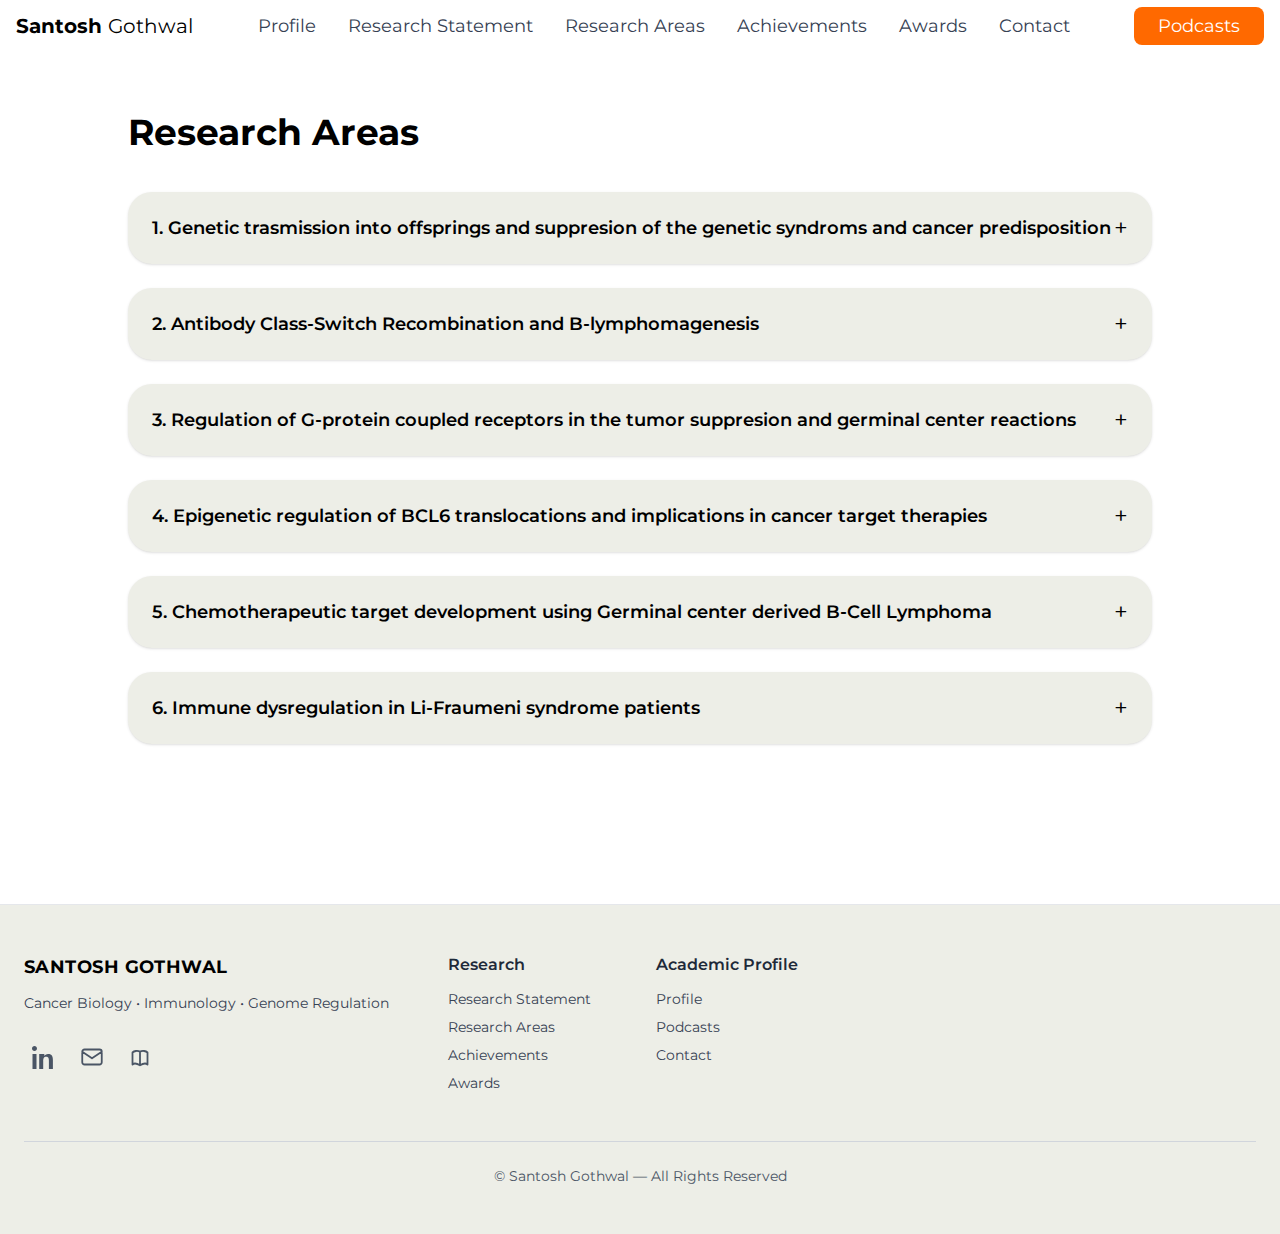
<file: areas.html>
<!DOCTYPE html>
<html lang="en">

<head>
    <meta charset="UTF-8" />
    <meta name="viewport" content="width=device-width, initial-scale=1" />
    <title>Research — Santosh Gothwal</title>

    <link rel="stylesheet" href="assets/css/tailwind.css">

    <link href="https://fonts.googleapis.com/css2?family=Montserrat&display=swap" rel="stylesheet">

    <style>
        body {
            font-family: 'Montserrat', sans-serif;
        }
    </style>
</head>

<body class="flex flex-col min-h-screen">

    <!-- NAVBAR -->
    <div id="navbar"></div>

    <script src="common/include.js"></script>

    <script>
        loadHTML("navbar", "common/navbar.html").then(() => {

            const navToggle = document.getElementById('navToggle');
            const mobileMenu = document.getElementById('mobileMenu');
            const backdrop = document.getElementById('backdrop');

            function openMenu() {
                mobileMenu.classList.remove('scale-y-0', 'opacity-0');
                mobileMenu.classList.add('scale-y-100', 'opacity-100');
                backdrop.classList.remove('opacity-0', 'pointer-events-none');
            }

            function closeMenu() {
                mobileMenu.classList.add('scale-y-0', 'opacity-0');
                mobileMenu.classList.remove('scale-y-100', 'opacity-100');
                backdrop.classList.add('opacity-0', 'pointer-events-none');
            }

            navToggle?.addEventListener('click', () => {
                const isOpen = mobileMenu.classList.contains('scale-y-100');
                isOpen ? closeMenu() : openMenu();
            });

            backdrop?.addEventListener('click', closeMenu);
        });
    </script>

    <!-- MAIN -->
    <main class="pt-28 pb-20 px-6">
        <div class="max-w-5xl mx-auto">

            <h1 class="text-3xl md:text-4xl font-bold mb-10">
                Research Areas
            </h1>

            <div id="accordion" class="space-y-6">



                <!-- ===================================================== -->
                <!-- PROJECT 1 -->
                <!-- ===================================================== -->
                <section class="bg-[#EDEEE7] rounded-3xl shadow overflow-hidden">

                    <!-- Accordion Header -->
                    <button class="accordion-btn w-full flex justify-between items-center px-6 py-5 text-left
           hover:bg-black/5 transition">
                        <span class="font-semibold text-lg leading-snug">
                            1. Genetic trasmission into offsprings and suppresion of the genetic syndroms and cancer
                            predisposition
                        </span>
                        <span class="text-2xl transition-transform accordion-icon">+</span>
                    </button>

                    <!-- Accordion Content -->
                    <div class="accordion-panel hidden px-6 pb-8 space-y-8">


                        <!-- PROJECT 1 MAIN TEXT (paper style like screenshot) -->
                        <p class="text-sm sm:text-base leading-relaxed text-gray-900">

                            Meiosis is a specialized germ cell division essential for generating haploid gametes,
                            such as sperm and eggs in humans. Defects in meiosis can result in infertility,
                            genetic syndromes and increased cancer risk in offspring (Tables 1–3). During my doctoral
                            studies at Osaka University, Japan, I investigated Spo11-dependent DNA double-strand break
                            (DSB) formation along the meiotic chromosomes using budding yeast as a model.
                            Spo11-mediated DSBs initiate meiotic recombination, enabling chiasma formation and genetic
                            diversity in gametes. Defects in any of these steps can lead defective gamete formation
                            causing trisomy’s, monosomies and nullisomic (Table 1-3-hyperlink).

                        </p>

                        <!-- HIGHLIGHT STATEMENT BOX (blue callout like screenshot) -->
                        <div id="figure_pro1"
                            class="mt-6 bg-[#0F5E7A] border-2 border-[#083E52] rounded-2xl px-5 py-4 shadow-md">

                            <p class="text-white text-sm sm:text-base font-semibold leading-relaxed">

                                My work identified Paf1C as a genome-wide gatekeeper that directs meiotic DNA breaks
                                to safe recombination hotspots while preventing chromosomal instability.

                            </p>

                        </div>
                        <!-- =============================== -->
                        <!-- PROJECT 1 — TWO FIGURES (NO TEXT) -->
                        <!-- =============================== -->
                        <div class="mt-8 flex justify-center w-full">

                            <div class="grid grid-cols-1 md:grid-cols-2 gap-8 max-w-5xl w-full">

                                <!-- FIGURE A -->
                                <div class="relative aspect-[4/3]">
                                    <img src="images/projects/project1_1.png"
                                        class="w-full h-full object-contain rounded-2xl shadow-md hover:shadow-lg transition cursor-zoom-in"
                                        alt="Project 1 Figure A" onclick="openZoom(this.src)" />
                                </div>

                                <!-- FIGURE B -->
                                <div class="relative aspect-[4/3]">
                                    <img src="images/projects/project1_2.png"
                                        class="w-full h-full object-contain rounded-2xl shadow-md hover:shadow-lg transition cursor-zoom-in"
                                        alt="Project 1 Figure B" onclick="openZoom(this.src)" />
                                </div>

                            </div>

                        </div>
                        <!-- =============================== -->
                        <!-- PROJECT 1 MAIN PARAGRAPH -->
                        <!-- =============================== -->
                        <p class="mt-8 text-sm sm:text-base leading-relaxed text-gray-900">

                            I demonstrated that RNA polymerase II elongation complex (Paf1C) promotes Spo11-dependent
                            DSB formation at meiotic recombination hotspots while Paf1C suppresses meiotic DSBs
                            at cold spots
                            (<a href="#table_pro1" class="text-blue-700 underline hover:text-blue-900 transition">
                                Gothwal et al., <em>Genetics</em>, 2016; Tables 1–3
                            </a>).
                            Paf1C loss reduced Mre11 and Rad51/Dmc1 assembly on the meiotic chromosomes.
                            Loss of Paf1C resulted in the emergence of ~180 de novo meiotic hotspots
                            (<a href="#figure_pro1" class="text-blue-700 underline hover:text-blue-900 transition">
                                Figure
                            </a>),
                            including repetitive DNA regions residing near telomeric and centromeric regions.
                            Recombination of repetitive DNA sequences is a major cause of non-allelic homologous
                            recombination (NAHR) and chromosomal rearrangements
                            (<a href="#table_pro1" class="text-blue-700 underline hover:text-blue-900 transition">
                                Tables 1-3
                            </a>),
                            therefore Paf1C can suppress NAHR during meiosis.

                        </p>
                        <!-- =============================== -->
                        <!-- PROJECT 1 — FINAL PARAGRAPH -->
                        <!-- =============================== -->
                        <p id="table_pro1" class="text-sm sm:text-base leading-relaxed text-gray-900 mt-6">

                            In cancer biology context, mammalian homologues of Paf1C, SET1/COMPASS complexes such as
                            <strong>MLL1/3</strong> are frequently overexpressed in tumors such as in childhood
                            leukemia.
                            Building on this conserved biology, I am currently investigating <strong>WDR5</strong>, a
                            core
                            MLL1 complex member in humans, which is highly expressed in several solid cancers.
                            My future studies aim to understand the dysregulated function of histone
                            methyltransferases in cancers.

                        </p>

                        <!-- =============================== -->
                        <!-- TABLE 1 TITLE -->
                        <!-- =============================== -->
                        <h3 class="text-sm sm:text-base font-semibold text-orange-700 mt-6 mb-3">
                            Table 1: Genetic Syndromes Caused by Meiotic Recombination Defects and NAHR
                        </h3>

                        <!-- =============================== -->
                        <!-- TABLE 1 (Responsive + Connected) -->
                        <!-- =============================== -->
                        <div class="overflow-x-auto rounded-xl border border-gray-400 bg-white shadow-sm">

                            <table class="w-full text-sm text-left border-collapse">

                                <!-- Header -->
                                <thead class="bg-gray-100">
                                    <tr>
                                        <th class="border border-gray-400 px-3 py-2 font-semibold">
                                            Gene(s)
                                        </th>
                                        <th class="border border-gray-400 px-3 py-2 font-semibold">
                                            Recombination Mechanism Defect
                                        </th>
                                        <th class="border border-gray-400 px-3 py-2 font-semibold">
                                            Syndrome / Phenotype
                                        </th>
                                    </tr>
                                </thead>

                                <!-- Body -->
                                <tbody>

                                    <tr>
                                        <td class="border border-gray-400 px-3 py-2 font-semibold italic">
                                            ATM
                                        </td>
                                        <td class="border border-gray-400 px-3 py-2">
                                            Defective DSB signaling & meiotic crossover control
                                        </td>
                                        <td class="border border-gray-400 px-3 py-2">
                                            Ataxia-telangiectasia
                                        </td>
                                    </tr>

                                    <tr>
                                        <td class="border border-gray-400 px-3 py-2 font-semibold italic">
                                            ATR
                                        </td>
                                        <td class="border border-gray-400 px-3 py-2">
                                            Impaired DSB repair & replication stress response
                                        </td>
                                        <td class="border border-gray-400 px-3 py-2">
                                            Seckel syndrome
                                        </td>
                                    </tr>

                                    <tr>
                                        <td class="border border-gray-400 px-3 py-2 font-semibold italic">
                                            NBN (NBS1)
                                        </td>
                                        <td class="border border-gray-400 px-3 py-2">
                                            Defective homologous recombination & DSB repair
                                        </td>
                                        <td class="border border-gray-400 px-3 py-2">
                                            Nijmegen breakage syndrome
                                        </td>
                                    </tr>

                                    <tr>
                                        <td class="border border-gray-400 px-3 py-2 font-semibold italic">
                                            BLM
                                        </td>
                                        <td class="border border-gray-400 px-3 py-2">
                                            Excess sister chromatid exchange, faulty crossover resolution
                                        </td>
                                        <td class="border border-gray-400 px-3 py-2">
                                            Bloom syndrome
                                        </td>
                                    </tr>

                                    <tr>
                                        <td class="border border-gray-400 px-3 py-2 font-semibold italic">
                                            WRN
                                        </td>
                                        <td class="border border-gray-400 px-3 py-2">
                                            Defective recombination & telomere maintenance
                                        </td>
                                        <td class="border border-gray-400 px-3 py-2">
                                            Werner syndrome
                                        </td>
                                    </tr>

                                    <tr>
                                        <td class="border border-gray-400 px-3 py-2 font-semibold italic">
                                            FANCA–FANCN
                                        </td>
                                        <td class="border border-gray-400 px-3 py-2">
                                            Interstrand crosslink repair failure during meiosis
                                        </td>
                                        <td class="border border-gray-400 px-3 py-2">
                                            Fanconi anemia
                                        </td>
                                    </tr>

                                    <tr>
                                        <td class="border border-gray-400 px-3 py-2 font-semibold italic">
                                            DMC1
                                        </td>
                                        <td class="border border-gray-400 px-3 py-2">
                                            Failed strand invasion during meiotic recombination
                                        </td>
                                        <td class="border border-gray-400 px-3 py-2">
                                            Ovarian failure, azoospermia
                                        </td>
                                    </tr>

                                    <tr>
                                        <td class="border border-gray-400 px-3 py-2 font-semibold italic">
                                            MSH4 / MSH5
                                        </td>
                                        <td class="border border-gray-400 px-3 py-2">
                                            Defective crossover stabilization
                                        </td>
                                        <td class="border border-gray-400 px-3 py-2">
                                            Primary ovarian insufficiency
                                        </td>
                                    </tr>

                                    <tr>
                                        <td class="border border-gray-400 px-3 py-2 font-semibold italic">
                                            SYCP2 / SYCP3
                                        </td>
                                        <td class="border border-gray-400 px-3 py-2">
                                            Defective synaptonemal complex formation
                                        </td>
                                        <td class="border border-gray-400 px-3 py-2">
                                            Infertility, aneuploidy
                                        </td>
                                    </tr>

                                    <tr>
                                        <td class="border border-gray-400 px-3 py-2 font-semibold italic">
                                            TEX11
                                        </td>
                                        <td class="border border-gray-400 px-3 py-2">
                                            Abnormal meiotic recombination & synapsis
                                        </td>
                                        <td class="border border-gray-400 px-3 py-2">
                                            Non-obstructive azoospermia
                                        </td>
                                    </tr>

                                </tbody>
                            </table>

                        </div>
                        <!-- =============================== -->
                        <!-- TABLE 2 TITLE -->
                        <!-- =============================== -->
                        <h3 class="text-sm sm:text-base font-semibold text-orange-700 mt-8 mb-3">
                            Table 2: Mediated Microdeletion / Microduplication Syndromes
                        </h3>

                        <!-- =============================== -->
                        <!-- TABLE 2 (Responsive) -->
                        <!-- =============================== -->
                        <div class="overflow-x-auto rounded-xl border border-gray-400 bg-white shadow-sm mb-10">

                            <table class="w-full text-sm text-left border-collapse">

                                <!-- Header -->
                                <thead class="bg-gray-100">
                                    <tr>
                                        <th class="border border-gray-400 px-3 py-2 font-semibold">
                                            Gene / Region
                                        </th>
                                        <th class="border border-gray-400 px-3 py-2 font-semibold">
                                            Mechanism
                                        </th>
                                        <th class="border border-gray-400 px-3 py-2 font-semibold">
                                            Syndrome
                                        </th>
                                    </tr>
                                </thead>

                                <!-- Body -->
                                <tbody>

                                    <tr>
                                        <td class="border border-gray-400 px-3 py-2 font-semibold italic">
                                            22q11.2
                                        </td>
                                        <td class="border border-gray-400 px-3 py-2">
                                            NAHR between LCRs
                                        </td>
                                        <td class="border border-gray-400 px-3 py-2">
                                            DiGeorge / Velocardiofacial
                                        </td>
                                    </tr>

                                    <tr>
                                        <td class="border border-gray-400 px-3 py-2 font-semibold italic">
                                            7q11.23 (ELN)
                                        </td>
                                        <td class="border border-gray-400 px-3 py-2">
                                            NAHR-mediated deletion
                                        </td>
                                        <td class="border border-gray-400 px-3 py-2">
                                            Williams–Beuren syndrome
                                        </td>
                                    </tr>

                                    <tr>
                                        <td class="border border-gray-400 px-3 py-2 font-semibold italic">
                                            15q11–q13
                                        </td>
                                        <td class="border border-gray-400 px-3 py-2">
                                            NAHR + imprinting
                                        </td>
                                        <td class="border border-gray-400 px-3 py-2">
                                            Prader–Willi syndrome
                                        </td>
                                    </tr>

                                    <tr>
                                        <td class="border border-gray-400 px-3 py-2 font-semibold italic">
                                            15q11–q13
                                        </td>
                                        <td class="border border-gray-400 px-3 py-2">
                                            NAHR + imprinting
                                        </td>
                                        <td class="border border-gray-400 px-3 py-2">
                                            Angelman syndrome
                                        </td>
                                    </tr>

                                    <tr>
                                        <td class="border border-gray-400 px-3 py-2 font-semibold italic">
                                            17p11.2
                                        </td>
                                        <td class="border border-gray-400 px-3 py-2">
                                            NAHR deletion
                                        </td>
                                        <td class="border border-gray-400 px-3 py-2">
                                            Smith–Magenis syndrome
                                        </td>
                                    </tr>

                                    <tr>
                                        <td class="border border-gray-400 px-3 py-2 font-semibold italic">
                                            17p11.2
                                        </td>
                                        <td class="border border-gray-400 px-3 py-2">
                                            NAHR duplication
                                        </td>
                                        <td class="border border-gray-400 px-3 py-2">
                                            Potocki–Lupski syndrome
                                        </td>
                                    </tr>

                                    <tr>
                                        <td class="border border-gray-400 px-3 py-2 font-semibold italic">
                                            PMP22
                                        </td>
                                        <td class="border border-gray-400 px-3 py-2">
                                            NAHR duplication
                                        </td>
                                        <td class="border border-gray-400 px-3 py-2">
                                            Charcot–Marie–Tooth 1A
                                        </td>
                                    </tr>

                                    <tr>
                                        <td class="border border-gray-400 px-3 py-2 font-semibold italic">
                                            PMP22
                                        </td>
                                        <td class="border border-gray-400 px-3 py-2">
                                            NAHR deletion
                                        </td>
                                        <td class="border border-gray-400 px-3 py-2">
                                            HNPP
                                        </td>
                                    </tr>

                                    <tr>
                                        <td class="border border-gray-400 px-3 py-2 font-semibold italic">
                                            11p13
                                        </td>
                                        <td class="border border-gray-400 px-3 py-2">
                                            NAHR deletion
                                        </td>
                                        <td class="border border-gray-400 px-3 py-2">
                                            WAGR syndrome
                                        </td>
                                    </tr>

                                    <tr>
                                        <td class="border border-gray-400 px-3 py-2 font-semibold italic">
                                            17p13.3
                                        </td>
                                        <td class="border border-gray-400 px-3 py-2">
                                            NAHR deletion
                                        </td>
                                        <td class="border border-gray-400 px-3 py-2">
                                            Miller–Dieker syndrome
                                        </td>
                                    </tr>

                                </tbody>
                            </table>
                        </div>


                        <!-- =============================== -->
                        <!-- TABLE 3 TITLE -->
                        <!-- =============================== -->
                        <h3 class="text-sm sm:text-base font-semibold text-orange-700 mt-8 mb-3">
                            Table 3: Short-Homology NAHR / Microhomology-Mediated Rearrangement
                        </h3>

                        <!-- =============================== -->
                        <!-- TABLE 3 (Responsive) -->
                        <!-- =============================== -->
                        <div class="overflow-x-auto rounded-xl border border-gray-400 bg-white shadow-sm">

                            <table class="w-full text-sm text-left border-collapse">

                                <!-- Header -->
                                <thead class="bg-gray-100">
                                    <tr>
                                        <th class="border border-gray-400 px-3 py-2 font-semibold">
                                            Gene
                                        </th>
                                        <th class="border border-gray-400 px-3 py-2 font-semibold">
                                            Mechanism
                                        </th>
                                        <th class="border border-gray-400 px-3 py-2 font-semibold">
                                            Syndrome
                                        </th>
                                    </tr>
                                </thead>

                                <!-- Body -->
                                <tbody>

                                    <tr>
                                        <td class="border border-gray-400 px-3 py-2 font-semibold italic">
                                            PLP1
                                        </td>
                                        <td class="border border-gray-400 px-3 py-2">
                                            Microhomology-mediated duplication
                                        </td>
                                        <td class="border border-gray-400 px-3 py-2">
                                            Pelizaeus–Merzbacher disease
                                        </td>
                                    </tr>

                                    <tr>
                                        <td class="border border-gray-400 px-3 py-2 font-semibold italic">
                                            MECP2
                                        </td>
                                        <td class="border border-gray-400 px-3 py-2">
                                            Complex duplication via short homologies
                                        </td>
                                        <td class="border border-gray-400 px-3 py-2">
                                            MECP2 duplication syndrome
                                        </td>
                                    </tr>

                                    <tr>
                                        <td class="border border-gray-400 px-3 py-2 font-semibold italic">
                                            DMD
                                        </td>
                                        <td class="border border-gray-400 px-3 py-2">
                                            Microhomology-mediated deletions
                                        </td>
                                        <td class="border border-gray-400 px-3 py-2">
                                            Duchenne / Becker MD
                                        </td>
                                    </tr>

                                    <tr>
                                        <td class="border border-gray-400 px-3 py-2 font-semibold italic">
                                            F8
                                        </td>
                                        <td class="border border-gray-400 px-3 py-2">
                                            Intron inversion via recombination
                                        </td>
                                        <td class="border border-gray-400 px-3 py-2">
                                            Hemophilia A
                                        </td>
                                    </tr>

                                    <tr>
                                        <td class="border border-gray-400 px-3 py-2 font-semibold italic">
                                            HBA1 / HBA2
                                        </td>
                                        <td class="border border-gray-400 px-3 py-2">
                                            Unequal crossover on short homology
                                        </td>
                                        <td class="border border-gray-400 px-3 py-2">
                                            α-thalassemia
                                        </td>
                                    </tr>

                                    <tr>
                                        <td class="border border-gray-400 px-3 py-2 font-semibold italic">
                                            NSD1
                                        </td>
                                        <td class="border border-gray-400 px-3 py-2">
                                            Non-recurrent microdeletion
                                        </td>
                                        <td class="border border-gray-400 px-3 py-2">
                                            Sotos syndrome
                                        </td>
                                    </tr>

                                </tbody>
                            </table>
                        </div>

                    </div>

                </section>


                <!-- ===================================================== -->
                <!-- PROJECT 2 -->
                <!-- ===================================================== -->
                <section class="bg-[#EDEEE7] rounded-3xl shadow overflow-hidden">

                    <!-- Accordion Header -->
                    <button class="accordion-btn w-full flex justify-between items-center px-6 py-5 text-left
           hover:bg-black/5 transition">
                        <span class="font-semibold text-lg leading-snug">
                            2. Antibody Class-Switch Recombination and B-lymphomagenesis
                        </span>
                        <span class="text-2xl transition-transform accordion-icon">+</span>
                    </button>

                    <!-- Accordion Content -->
                    <div class="accordion-panel hidden px-6 pb-8 space-y-8">


                        <!-- PROJECT 2 MAIN PARAGRAPH (paper-style, mobile-friendly) -->
                        <p class="text-sm sm:text-base leading-relaxed text-gray-900">

                            In my postdoctoral training at Kyoto University under the supervision of Prof. Tasuku Honjo
                            (Nobel Laureate, 2018), I investigated the role of the histone acetyl-reader protein BRD2 in
                            antibody class switch recombination (CSR). Activation-Induced Cytidine Deaminase (AID)
                            induces
                            DNA breaks at the immunoglobulin (<em>Ig</em>) locus for CSR, which are mainly repaired by
                            non-homologous end joining (NHEJ). AID off-targeting can lead to several forms of B-cell
                            lymphomas
                            (<a href="#table_pro2" class="text-blue-700 underline hover:text-blue-900 transition"> Table
                            </a>).

                            I demonstrated that BRD2 promotes NHEJ at the <em>Ig</em> locus by facilitating KU70/80
                            assembly,
                            while suppressing RAD51 assembly and, consequently, homologous recombination (HR). BRD2 also
                            suppresses microhomology-mediated end joining (MMEJ)
                            (<a href="https://doi.org/10.1093/nar/gkae204"
                                class="text-blue-700 underline hover:text-blue-900 transition">
                                Gothwal et al., 2024, Nucleic Acids Research
                            </a>).

                            BRD2 coordinates with the cohesin loader NIPBL and CTCF to promote NHEJ during CSR.
                            Intriguingly,
                            NIPBL knockdown—mutations of which are associated with
                            <a href="https://en.wikipedia.org/wiki/Cornelia_de_Lange_syndrome"
                                class="text-blue-700 underline hover:text-blue-900 transition">
                                Cornelia de Lange syndrome
                            </a> — also impairs NHEJ and CSR, suggesting broader links between chromatin structure and
                            epigenetic regulation in humoral immunity.

                            My work provided new insights into how BRD2, together with chromosome structural proteins
                            such
                            as NIPBL, maintains genome integrity during antibody diversification while limiting
                            oncogenic
                            translocations.

                        </p>

                        <!-- FIGURE ROW (matches screenshot positioning) -->
                        <div class="grid grid-cols-2 gap-6 items-start max-w-4xl mx-auto">


                            <!-- FIGURE A -->
                            <div class="relative aspect-[4/3]">
                                <img src="images/projects/project2_1.png"
                                    class="w-full h-full object-contain rounded-2xl shadow-md hover:shadow-lg transition"
                                    alt="Project 4 figure A" />
                            </div>

                            <!-- FIGURE B -->
                            <div class="relative aspect-[4/3]">
                                <img src="images/projects/project2_2.png"
                                    class="w-full h-full object-contain rounded-2xl shadow-md hover:shadow-lg transition"
                                    alt="Project 4 figure B" />
                            </div>
                        </div>

                        <!-- FUTURE DIRECTION PARAGRAPH -->
                        <p id="table_pro2" class="text-sm sm:text-base leading-relaxed text-gray-900 mb-6">
                            In the future research, I will continue exploring the epigenetic regulators in the antibody
                            class
                            switch recombination. The novel regulators of NHEJ and MMEJ and help understand the
                            mechanism of
                            genome-translocations arising during the antibody diversification in humans.
                        </p>

                        <!-- TABLE TITLE -->
                        <h3 class="text-sm sm:text-base font-semibold text-blue-800 mb-3">
                            Table 1 (List of B-lymphoma arising during the AID activation)
                        </h3>

                        <!-- TABLE (Mobile Responsive Scroll) -->
                        <div class="overflow-x-auto rounded-xl border border-gray-400 bg-white shadow-sm">
                            <table class="w-full text-sm text-left border-collapse">

                                <!-- Header -->
                                <thead class="bg-gray-100">
                                    <tr>
                                        <th class="border border-gray-400 px-3 py-2 font-semibold">
                                            Lymphoma Type
                                        </th>
                                        <th class="border border-gray-400 px-3 py-2 font-semibold">
                                            Primary Translocation
                                        </th>
                                        <th class="border border-gray-400 px-3 py-2 font-semibold">
                                            <em>Ig</em> Partner
                                        </th>
                                        <th class="border border-gray-400 px-3 py-2 font-semibold">
                                            Oncogene Partner
                                        </th>
                                    </tr>
                                </thead>

                                <!-- Body -->
                                <tbody>
                                    <tr>
                                        <td class="border border-gray-400 px-3 py-2">
                                            Burkitt Lymphoma
                                        </td>
                                        <td class="border border-gray-400 px-3 py-2">
                                            t(8;14), t(2;8), t(8;22)
                                        </td>
                                        <td class="border border-gray-400 px-3 py-2 italic">
                                            IGH, IGK, IGL
                                        </td>
                                        <td class="border border-gray-400 px-3 py-2 italic">
                                            MYC
                                        </td>
                                    </tr>

                                    <tr>
                                        <td class="border border-gray-400 px-3 py-2">
                                            Follicular Lymphoma
                                        </td>
                                        <td class="border border-gray-400 px-3 py-2">
                                            t(14;18)
                                        </td>
                                        <td class="border border-gray-400 px-3 py-2 italic">
                                            IGH
                                        </td>
                                        <td class="border border-gray-400 px-3 py-2 italic">
                                            BCL2
                                        </td>
                                    </tr>

                                    <tr>
                                        <td class="border border-gray-400 px-3 py-2">
                                            DLBCL (GCB subtype)
                                        </td>
                                        <td class="border border-gray-400 px-3 py-2 italic">
                                            IgH/IgL–BCL6
                                        </td>
                                        <td class="border border-gray-400 px-3 py-2 italic">
                                            IGH/IGL
                                        </td>
                                        <td class="border border-gray-400 px-3 py-2 italic">
                                            BCL6
                                        </td>
                                    </tr>

                                    <tr>
                                        <td class="border border-gray-400 px-3 py-2 italic">
                                            DLBCL with MYC rearrangement
                                        </td>
                                        <td class="border border-gray-400 px-3 py-2 italic">
                                            IgH/IgL–MYC
                                        </td>
                                        <td class="border border-gray-400 px-3 py-2 italic">
                                            IGH/IGL
                                        </td>
                                        <td class="border border-gray-400 px-3 py-2 italic">
                                            MYC
                                        </td>
                                    </tr>

                                    <tr>
                                        <td class="border border-gray-400 px-3 py-2">
                                            High-grade B-cell lymphoma (DH/TH)
                                        </td>
                                        <td class="border border-gray-400 px-3 py-2 italic">
                                            Ig translocations involving MYC, BCL2, BCL6
                                        </td>
                                        <td class="border border-gray-400 px-3 py-2 italic">
                                            IGH/IGL/IGK
                                        </td>
                                        <td class="border border-gray-400 px-3 py-2">
                                            Multiple
                                        </td>
                                    </tr>
                                </tbody>
                            </table>
                        </div>


                    </div>
                </section>

                <!-- ===================================================== -->
                <!-- PROJECT 3 -->
                <!-- ===================================================== -->
                <section class="bg-[#EDEEE7] rounded-3xl shadow overflow-hidden">

                    <!-- Accordion Header -->
                    <button
                        class="accordion-btn w-full flex justify-between items-center px-6 py-5 text-left hover:bg-black/5 transition">

                        <span class="font-semibold text-base sm:text-lg leading-snug">
                            3. Regulation of G-protein coupled receptors in the tumor suppresion and germinal center
                            reactions
                        </span>

                        <span class="text-2xl transition-transform accordion-icon">+</span>
                    </button>

                    <!-- Accordion Content -->
                    <div class="accordion-panel hidden px-6 pb-8 space-y-8">

                        <!-- MAIN PARAGRAPH (paper-style with DOI hyperlink) -->
                        <p class="text-sm sm:text-base leading-relaxed text-gray-900">

                            In my independent research at Kyoto University Hospital, and as an assistant
                            professor at Cancer Research Institute, Kanazawa University, Japan, I investigated the
                            mechanisms suppressing the B-lymphomagenesis. I found that B-lymphoma cells specifically
                            start express the CXCL13 ligand while normal B cells do not express the CXCL13 ligand
                            (<a href="https://doi.org/10.1101/2024.08.31.609994" target="_blank"
                                class="text-blue-700 underline hover:text-blue-900 transition">Gothwal et al., 2024
                            </a>).

                        </p>

                        <p class="text-sm sm:text-base leading-relaxed text-gray-900 mt-4">

                            I hypothesized that intracellular CXCL13 ligand expression in B-cell lymphomas can impair
                            their migration toward the light zone by promoting internalization of the CXCR5 receptor,
                            a G-protein–coupled receptor for CXCL13. This impaired migration to the light zone can
                            prevent affinity maturation due to restricted entry into the light zone, as follicular
                            dendritic cells provide essential survival signals required for B-cell affinity maturation
                            in this compartment. This selective adaptation of CXCL13 expression in germinal
                            center–derived B-cell lymphomas may serve as a key tumor-suppressive mechanism.

                        </p>

                        <!-- Image Grid -->
                        <div class="flex justify-center">
                            <div class="grid grid-cols-1 sm:grid-cols-2 gap-6 max-w-4xl w-full">

                                <!-- Figure A -->
                                <div class="relative aspect-[4/3]">
                                    <span class="absolute top-3 left-3 bg-white/90 text-gray-900 border border-gray-300
                   text-xs font-semibold px-3 py-1 rounded-md shadow-sm">
                                        A
                                    </span>

                                    <img src="images/projects/project3_1.png"
                                        class="w-full h-full object-contain rounded-2xl shadow-md hover:shadow-lg transition"
                                        alt="Spo11-dependent meiotic recombination hotspots regulated by Paf1C" />
                                </div>

                                <!-- Figure B -->
                                <div class="relative aspect-[4/3]">
                                    <span class="absolute top-3 left-3 bg-white/90 text-gray-900 border border-gray-300
                   text-xs font-semibold px-3 py-1 rounded-md shadow-sm">
                                        B
                                    </span>

                                    <img src="images/projects/project3_2.png"
                                        class="w-full h-full object-contain rounded-2xl shadow-md hover:shadow-lg transition"
                                        alt="Altered chromosome axis markers Rec8 and Hop1 in paf1 mutant" />
                                </div>

                            </div>
                        </div>

                        <!-- FIGURE CAPTION CARD (paper-style, mobile optimized) -->
                        <div class="bg-white rounded-2xl
         p-4 sm:p-5
         text-[11px] sm:text-sm
         leading-snug sm:leading-relaxed
         text-gray-700
         shadow-sm space-y-3">

                            <p>
                                <strong>(A)</strong>
                                The mechanims of CXCL13 expresion in the B-lymphomas is driven by the Distal enhancer
                                located nearly 400 kb upstream of CXCL13 promoter. This expresion of CXCL13 is
                                suppressed
                                by the DNA methylation and DNA-methylation binding protein MBD1. In the B-lymphomas, the
                                internal CXCL13 leads to CXCR5-receptor internalization, leading to the reduction of the
                                GC exit.
                            </p>

                            <p>
                                <strong>(B)</strong>
                                Model of GC derived B-lymphoma elimination in the GC reaction. The schematic of germinal
                                center reaction. B cells undergo Class switch recombination and Somatic hypermutation,
                                Antibody isotypes are generated. However, AID induced DSBs can often undergo non-Ig
                                locus,
                                leading to chromosomal translocations, such as IgH-Myc, IgH-Bcl6, making B-lymphoma
                                precursors. These precursors start making the internal CXCL13, leading to the B-lymphoma
                                confinement in the DZ, thus elimination of B-lymphomagenesis is regulated during the GC
                                reaction.
                            </p>

                        </div>
                        <!-- MAIN PARAGRAPH (paper-style, mobile small) -->
                        <p class="text-sm sm:text-base leading-relaxed text-gray-900">

                            Mechanistically I demonstrated that intrinsic <em>CXCL13</em> expression in B-lymphomas is
                            driven by a
                            distal super-enhancer located on the <em>CCNG2</em> locus, revealing a previously unknown
                            mechanism
                            of <em>CXCL13</em> expression in B-lymphomas
                            (<a href="https://doi.org/10.1101/2024.08.31.609994" target="_blank"
                                class="text-blue-700 underline hover:text-blue-900 transition">Gothwal et al., 2024
                            </a>).

                            Further, I demonstrated that aberrant CXCL13–CXCR5 signaling in solid tumors (e.g., HCT116,
                            HepG2)
                            enhances expression of cell cycle regulators (<em>PTP4A1</em>), metastatic receptors
                            (<em>CCR7</em>),
                            and ubiquitin ligases involved in the p53 degradation, contributing to drug resistance via
                            p53
                            dysregulation. This approach led to the identification of CCR7, PTP4A1, and p53-specific
                            ubiquitin
                            ligases as novel therapeutic targets, particularly in the cancers exhibiting co-expression
                            of CXCL13
                            ligand CXCR5. My future research direction will be exploring the therapeutic efficacy of
                            inhibiting
                            the CXCR5–CXCL13 axis targets such as <em>PTP4A1</em>, combination with existing
                            chemotherapies and
                            immunotherapies
                            (<a href="https://doi.org/10.1101/2024.08.31.609994" target="_blank"
                                class="text-blue-700 underline hover:text-blue-900 transition">Gothwal et al., 2024
                            </a>).

                        </p>


                    </div>
                </section>


                <!-- ===================================================== -->
                <!-- PROJECT 4 -->
                <!-- ===================================================== -->
                <section class="bg-[#EDEEE7] rounded-3xl shadow overflow-hidden">

                    <button class="accordion-btn w-full flex justify-between items-center px-6 py-5 text-left
         hover:bg-black/5 transition">
                        <span class="font-semibold text-lg">
                            4. Epigenetic regulation of BCL6 translocations and implications in cancer target therapies
                        </span>
                        <span class="text-2xl transition-transform">+</span>
                    </button>
                    <div class="accordion-panel hidden px-6 pb-8 space-y-5">

                        <!-- MAIN TEXT BLOCK (paper-style like screenshot) -->
                        <p class="text-sm sm:text-base leading-relaxed text-gray-900 text-justify">

                            <em>BCL6</em> is an oncoprotein, that suppresses p53 response, DNA damage signaling,
                            inflammatory and apoptotic signalling. <em>BCL6</em>-translocations are observed in
                            31% of diffuse large B-cell lymphoma (DLBCL) and in other solid cancers
                            (<a href="https://doi.org/10.1101/2025.03.13.643172" target="_blank"
                                class="text-blue-700 underline hover:text-blue-900 transition">
                                Gothwal et al., 2025
                            </a>).
                            <em>BCL6</em> overexpression is a predominant feature in these tumors causing
                            therapeutic failure.

                            DNA-CpG methylation-binding protein 1 (<em>MBD1</em>) was one of the factors
                            identified from my recently developed screening for identification of novel tumor
                            suppressors using the <em>GC</em> derived B-lymphoma cells
                            (<a href="https://doi.org/10.1101/2024.12.19.628635" target="_blank"
                                class="text-blue-700 underline hover:text-blue-900 transition">Gothwal et al., 2024
                            </a>).

                            <em>BCL6</em> translocation hotspot harbors the conserved CpG methylation sites,
                            I hypothesized that <em>MBD1</em> might suppress the <em>BCL6</em> translocation
                            via its CpG methylation binding to <em>BCL6</em> promoter.

                            Functional analysis of <em>MBD1</em> revealed that <em>MBD1</em> suppresses
                            genomic instabilities at the <em>BCL6</em> locus, possibly suppressing the
                            <em>BCL6</em> translocation
                            (<a href="https://doi.org/10.1101/2025.03.13.643172" target="_blank"
                                class="text-blue-700 underline hover:text-blue-900 transition">Gothwal et al., 2025
                            </a>).

                            Furthermore, <em>MBD1</em> depletion sensitized Raji cells to HU, gemcitabine,
                            and etoposide, and <em>MBD1</em>-depeleted cells showed reduced tumorigenicity
                            in the mouse xenograft model
                            (<a href="https://doi.org/10.1101/2025.03.13.643172" target="_blank"
                                class="text-blue-700 underline hover:text-blue-900 transition">Gothwal et al., 2025
                            </a>).

                            These highlight the potential of <em>MBD1</em> inhibition as a novel target
                            chemotherapy in cancers exhibiting treatment failure against the chemotherapeutic
                            drugs targeting the DNA replication.

                        </p>


                        <!-- FIGURE ROW (matches screenshot positioning) -->
                        <div class="grid grid-cols-2 gap-6 items-start max-w-4xl mx-auto">


                            <!-- FIGURE A -->
                            <div class="relative aspect-[4/3]">
                                <span
                                    class="absolute top-3 left-3 z-10 bg-black/70 text-white text-sm font-semibold px-3 py-1 rounded-md">
                                    A
                                </span>
                                <img src="images/projects/project4_1.png"
                                    class="w-full h-full object-contain rounded-2xl shadow-md hover:shadow-lg transition"
                                    alt="Project 4 figure A" />
                            </div>

                            <!-- FIGURE B -->
                            <div class="relative aspect-[4/3]">
                                <span
                                    class="absolute top-3 left-3 z-10 bg-black/70 text-white text-sm font-semibold px-3 py-1 rounded-md">
                                    B
                                </span>
                                <img src="images/projects/project4_2.png"
                                    class="w-full h-full object-contain rounded-2xl shadow-md hover:shadow-lg transition"
                                    alt="Project 4 figure B" />
                            </div>
                        </div>

                        <!-- CAPTION STRIP (journal-style) -->
                        <div class="border border-gray-400 bg-white px-4 py-2 text-[11px] leading-snug text-gray-900">

                            <p class="font-semibold mb-1">
                                MBD1 limits B cell lymphoma development and preserves genomic stability.
                            </p>

                            <p>
                                <strong>(A)</strong> Human Raji B cell lymphoma xenografts in nude mice exhibit reduced
                                tumor growth following MBD1 depletion, indicating a tumor-suppressive role for MBD1.
                            </p>

                            <p class="mt-1">
                                <strong>(B)</strong> Proposed model illustrating the role of MBD1 in regulating germinal
                                center (GC)-derived B cell lymphomas and maintaining genomic stability at the BCL6 locus
                                (adapted from Gothwal et al., 2024). Under genotoxic stress, MBD1 suppresses BCL6
                                expression
                                in B cells, potentially limiting BCL6-dependent lymphomagenesis in GCs. In parallel,
                                MBD1
                                fine-tunes IRF4 regulation to support proper plasma cell differentiation, ensuring the
                                fidelity and functional quality of the GC response.
                            </p>

                        </div>
                        <p class="text-sm sm:text-base leading-relaxed text-gray-900 text-justify">

                            Moving forward, I will investigate how <strong>MBD1 or other transcriptional
                                silencers sensitize cancer cells under the DNA replication stress</strong>. This will
                            focus on
                            investigating the <strong>transcription–replication conflicts and DNA replication
                                stress–associated events</strong> that arise in the <strong>absence of MBD1</strong>.
                            Ultimate goal
                            of the study will be in elucidating the <strong>mechanisms of synthetic lethality</strong>
                            induced by <em>MBD1</em> depletion with combination of Poly (ADP-ribose) Polymerase
                            (PARP) inhibitors in <em>BRCA1/2</em> deficient cancers.

                        </p>


                    </div>

                </section>


                <!-- ===================================================== -->
                <!-- PROJECT 5 -->
                <!-- ===================================================== -->
                <section class="bg-[#EDEEE7] rounded-3xl shadow overflow-hidden">

                    <!-- Accordion Header -->
                    <button class="accordion-btn w-full flex justify-between items-center px-6 py-5 text-left
           hover:bg-black/5 transition">
                        <span class="font-semibold text-lg leading-snug">
                            5. Chemotherapeutic target development using Germinal center derived B-Cell Lymphoma
                        </span>
                        <span class="text-2xl transition-transform accordion-icon">+</span>
                    </button>

                    <!-- Accordion Content -->
                    <div class="accordion-panel hidden px-6 pb-8 space-y-8">

                        <div class="space-y-6">

                            <!-- Main Paragraph -->
                            <p class="text-sm sm:text-base leading-relaxed text-gray-900">
                                My original research hypothesis is influenced by germinal center (GC) biology.
                                The GC reaction is a central process in the humoral immune response, enabling
                                B cells to produce high-affinity antibodies in response to antigenic stimulation.
                                Upon antigenic stimulation, GC B cells upregulate two key regulators: BCL6,
                                which promotes B-cell survival, and activation-induced cytidine deaminase (AID).
                                AID activity at the immunoglobulin (<em>Ig</em>) locus is essential for somatic
                                hypermutation and class-switch recombination; however, if AID is off-targeted
                                to non-<em>Ig</em> loci such as <em>MYC</em> and <em>BCL6</em>, it can result in
                                chromosomal translocations, which are hallmarks of Burkitt’s lymphoma and
                                diffuse large B-cell lymphoma (DLBCL), respectively. In addition, several other
                                forms of B-cell lymphomas can be generated at various stages of GC B-cell development
                                (Table 1).
                            </p>

                            <!-- Hypothesis Highlight Line -->
                            <p
                                class="text-sm sm:text-base italic text-orange-600 text-center font-semibold leading-relaxed">
                                My hypothesis “Germinal centers (GCs) B cells possess strong tumor-suppressive
                                mechanisms that can be reactivated in GC-derived B-lymphomas by GC-like genotoxic
                                stress.”
                            </p>

                            <!-- ===================== -->
                            <!-- TWO FIGURES SIDE BY SIDE -->
                            <!-- ===================== -->
                            <div class="flex justify-center w-full">

                                <div class="grid grid-cols-1 md:grid-cols-2 gap-6 max-w-5xl w-full">

                                    <!-- FIGURE A -->
                                    <div class="relative aspect-[4/3]">
                                        <span
                                            class="absolute top-3 left-3 z-10 bg-black/70 text-white text-sm font-semibold px-3 py-1 rounded-md">
                                            A
                                        </span>
                                        <img src="images/projects/project5_1.png"
                                            class="w-full h-full object-contain rounded-2xl shadow-md hover:shadow-lg transition"
                                            alt="Project 4 figure A" />
                                    </div>

                                    <!-- FIGURE B -->
                                    <div class="relative aspect-[4/3]">
                                        <span
                                            class="absolute top-3 left-3 z-10 bg-black/70 text-white text-sm font-semibold px-3 py-1 rounded-md">
                                            B
                                        </span>
                                        <img src="images/projects/project5_2.png"
                                            class="w-full h-full object-contain rounded-2xl shadow-md hover:shadow-lg transition"
                                            alt="Project 4 figure B" />
                                    </div>

                                </div>
                            </div>

                            <!-- ===================== -->
                            <!-- FULL-WIDTH CAPTION BOX -->
                            <!-- ===================== -->
                            <div
                                class="bg-white border border-gray-400 rounded-xl p-4 text-xs sm:text-sm leading-snug text-gray-800">

                                <p><strong>(A)</strong> The schematic of germinal center reaction showing activated B
                                    cells undergoing
                                    somatic hypermutation and class switch recombination can undergo the
                                    differentiation,
                                    forming the memory and plasma B cells. Defective transformation in activated B cells
                                    at the various stages in GC can lead to variety of lymphomas including the Mantle
                                    cell
                                    lymphoma (MCL), Burkitt’s lymphoma (BL), Follicular lymphoma (FL), diffuse large B
                                    cell
                                    lymphoma (DLBCL), chronic lymphocytic leukemia (B-CLL), and multiple myelomas (MM).
                                    <br><br>
                                    <strong>(B)</strong> Identification of alerted genes in Hydroxyurea treated Raji
                                    cells for the
                                    development of novel cancer therapeutic targets. RNA-seq data is shown.
                                    Thy-Noc represents the group for thymidine and nocodazole treated cells as control
                                    group.
                                </p>

                            </div>


                        </div>
                        <p class="text-sm sm:text-base leading-relaxed text-gray-900">

                            Inspired with GC biology and to identify tumor suppressor mechanisms from GC B cells,
                            I utilized GC-derived B-cell lymphomas, Raji cells (Burkitt’s lymphoma) as a substrate.
                            I treated Raji cells with hydroxyurea (HU) to mimic replication stress experienced by
                            GC B cells followed by single-cell RNA sequencing and H3K4me3 chromatin
                            immunoprecipitation (ChIP), a mark of transcriptionally active promoters.

                            This approach allowed me to identify altered genes including epigenetic factors such as
                            <strong>ATAD2</strong>, <strong>ATAD5</strong>, zinc finger proteins,
                            E2/E3 ubiquitin ligases, DNA repair genes, and G-protein–coupled receptors,
                            suggesting druggable chemotherapeutic targets were also identified from the screening
                            (<a href="https://doi.org/10.1101/2024.12.19.628635" target="_blank"
                                class="text-blue-700 underline hover:text-blue-900 transition">
                                Gothwal et al., 2024
                            </a>).

                            One altered factor was MBD1, whose functional analysis revealed its significance in
                            tumor suppression and the prevention of genomic instabilities on the
                            <em>BCL6</em>-translocation hotspot
                            (<a href="https://doi.org/10.1101/2025.03.13.643172" target="_blank"
                                class="text-blue-700 underline hover:text-blue-900 transition">
                                Gothwal et al., 2025
                            </a>).

                            This validates my screen for identification of novel tumor suppressors.
                            My future research will focus on analyzing more factors from this screen
                            (<a href="https://doi.org/10.1101/2024.12.19.628635" target="_blank"
                                class="text-blue-700 underline hover:text-blue-900 transition">
                                Gothwal et al., 2024
                            </a>)
                            and explore their therapeutic potential for hematological and solid cancer treatments.

                        </p><!-- =============================== -->
                        <!-- TABLE 1 TITLE -->
                        <!-- =============================== -->
                        <h3 class="text-sm sm:text-base font-semibold text-orange-700 mt-6 mb-3">
                            Table 1: List of key germinal center derived B-lymphomas
                        </h3>

                        <!-- =============================== -->
                        <!-- TABLE 1 (Responsive + Connected) -->
                        <!-- =============================== -->
                        <div class="overflow-x-auto rounded-xl border border-gray-400 bg-white shadow-sm">

                            <table class="w-full text-sm text-left border-collapse">

                                <!-- Header -->
                                <thead class="bg-gray-100">
                                    <tr>
                                        <th class="border border-gray-400 px-3 py-2 font-semibold">
                                            Disease
                                        </th>
                                        <th class="border border-gray-400 px-3 py-2 font-semibold">
                                            Cell of Origin
                                        </th>
                                        <th class="border border-gray-400 px-3 py-2 font-semibold">
                                            Stage Relative to Germinal Center
                                        </th>
                                        <th class="border border-gray-400 px-3 py-2 font-semibold">
                                            Key Features Supporting Origin
                                        </th>
                                    </tr>
                                </thead>

                                <!-- Body -->
                                <tbody>

                                    <!-- Row 1 -->
                                    <tr>
                                        <td class="border border-gray-400 px-3 py-2 font-semibold">
                                            Mantle Cell Lymphoma (MCL)
                                        </td>
                                        <td class="border border-gray-400 px-3 py-2">
                                            Naïve mature B cell (mantle zone B cell)
                                        </td>
                                        <td class="border border-gray-400 px-3 py-2 font-semibold">
                                            Pre-Germinal Center
                                        </td>
                                        <td class="border border-gray-400 px-3 py-2">
                                            IgM/IgD, SOX11, usually <em>unmutated</em> or minimally mutated IgVH
                                        </td>
                                    </tr>

                                    <!-- Row 2 -->
                                    <tr>
                                        <td class="border border-gray-400 px-3 py-2 font-semibold">
                                            Follicular Lymphoma (FL)
                                        </td>
                                        <td class="border border-gray-400 px-3 py-2">
                                            Germinal center B cell (centrocyte/centroblast)
                                        </td>
                                        <td class="border border-gray-400 px-3 py-2 font-semibold">
                                            Germinal Center
                                        </td>
                                        <td class="border border-gray-400 px-3 py-2">
                                            CD10⁺, BCL6⁺, <em>mutated</em> IgVH, GC gene expression profile
                                        </td>
                                    </tr>

                                    <!-- Row 3 -->
                                    <tr>
                                        <td class="border border-gray-400 px-3 py-2 font-semibold">
                                            Diffuse Large B-Cell Lymphoma (DLBCL)
                                        </td>
                                        <td class="border border-gray-400 px-3 py-2">
                                            Heterogeneous: GC B cell or post-GC B cell
                                        </td>
                                        <td class="border border-gray-400 px-3 py-2 font-semibold">
                                            GC or post-GC (depends on subtype)
                                        </td>
                                        <td class="border border-gray-400 px-3 py-2">
                                            GCB subtype vs ABC subtype (cell-of-origin classification)
                                        </td>
                                    </tr>

                                    <!-- Row 4 -->
                                    <tr>
                                        <td class="border border-gray-400 px-3 py-2 font-semibold">
                                            Multiple Myeloma (MM)
                                        </td>
                                        <td class="border border-gray-400 px-3 py-2">
                                            Long-lived plasma cell
                                        </td>
                                        <td class="border border-gray-400 px-3 py-2 font-semibold">
                                            Post-Germinal Center
                                        </td>
                                        <td class="border border-gray-400 px-3 py-2">
                                            Fully differentiated plasma cell, heavily mutated Ig genes
                                        </td>
                                    </tr>

                                    <!-- Row 5 -->
                                    <tr>
                                        <td class="border border-gray-400 px-3 py-2 font-semibold">
                                            B-Chronic Lymphocytic Leukemia (B-CLL)
                                        </td>
                                        <td class="border border-gray-400 px-3 py-2">
                                            Antigen-experienced B cell (memory-like)
                                        </td>
                                        <td class="border border-gray-400 px-3 py-2 font-semibold">
                                            Pre- or Post-GC (two subtypes)
                                        </td>
                                        <td class="border border-gray-400 px-3 py-2">
                                            Mutated vs unmutated IgVH defines GC experience
                                        </td>
                                    </tr>

                                </tbody>
                            </table>

                        </div>


                    </div>
                </section>

                <!-- ===================================================== -->
                <!-- PROJECT 6 -->
                <!-- ===================================================== -->
                <section class="bg-[#EDEEE7] rounded-3xl shadow overflow-hidden">

                    <!-- Accordion Header -->
                    <button class="accordion-btn w-full flex justify-between items-center px-6 py-5 text-left
         hover:bg-black/5 transition">

                        <span class="font-semibold text-lg leading-snug">
                            6. Immune dysregulation in Li-Fraumeni syndrome patients
                        </span>

                        <span class="text-2xl transition-transform accordion-icon">+</span>
                    </button>

                    <!-- Accordion Content -->
                    <div class="accordion-panel hidden px-6 pb-8 space-y-8">

                        <!-- Paragraph 1 -->
                        <p class="text-xs sm:text-base leading-relaxed text-gray-900">
                            Li-Fraumeni syndrome is a hereditary cancer predisposition disorder caused by germline
                            <strong><em>TP53</em></strong> mutations that often confer gain-of-function properties to
                            p53 and drive
                            early-onset malignancies. While the oncogenic role of mutant p53 is well established, its
                            impact
                            on adaptive immune function remains poorly understood.
                        </p>

                        <!-- Figure -->
                        <div class="flex justify-center">
                            <div class="max-w-4xl w-full">
                                <img src="images/projects/project6.png"
                                    class="w-full object-contain rounded-2xl shadow-md"
                                    alt="Immune dysregulation in Li-Fraumeni syndrome patients diagram">
                            </div>
                        </div>

                        <!-- Paragraph 2 -->
                        <p class="text-xs sm:text-base leading-relaxed text-gray-900">
                            In this project, I examined humoral immune responses using a Li-Fraumeni mouse model
                            carrying the
                            <em>Trp53R172H</em> mutation, equivalent to the <em>TP53R175H</em> mutation commonly found
                            in patients
                            (<a href="https://doi.org/10.64898/2026.01.21.700937" target="_blank"
                                class="text-blue-700 underline hover:text-blue-900 transition">
                                Koichi et al., 2026
                            </a>).
                            Following immunization with sheep red blood cells, I analyzed germinal center responses to
                            assess
                            B cell activation. <em>Trp53R172H</em> mice exhibited reduced B cell activation during the
                            early germinal
                            center reaction. These results suggest that gain-of-function p53 mutations impair early B
                            cell activation,
                            potentially contributing to immune dysfunction in Li-Fraumeni patients and influencing
                            susceptibility
                            to autoimmune response and therapeutic responses.
                        </p>

                    </div>


                </section>




            </div>
        </div>
    </main>

    <!-- FOOTER -->
    <div id="footer"></div>
    <script>
        loadHTML("footer", "common/footer.html");
    </script>
    <!-- Accordion -->
    <script>
        document.querySelectorAll(".accordion-btn").forEach(btn => {
            btn.addEventListener("click", () => {
                const panel = btn.nextElementSibling;
                const icon = btn.querySelector("span:last-child");

                panel.classList.toggle("hidden");
                icon.classList.toggle("rotate-45");
            });
        });
    </script>

</body>

</html>
</file>
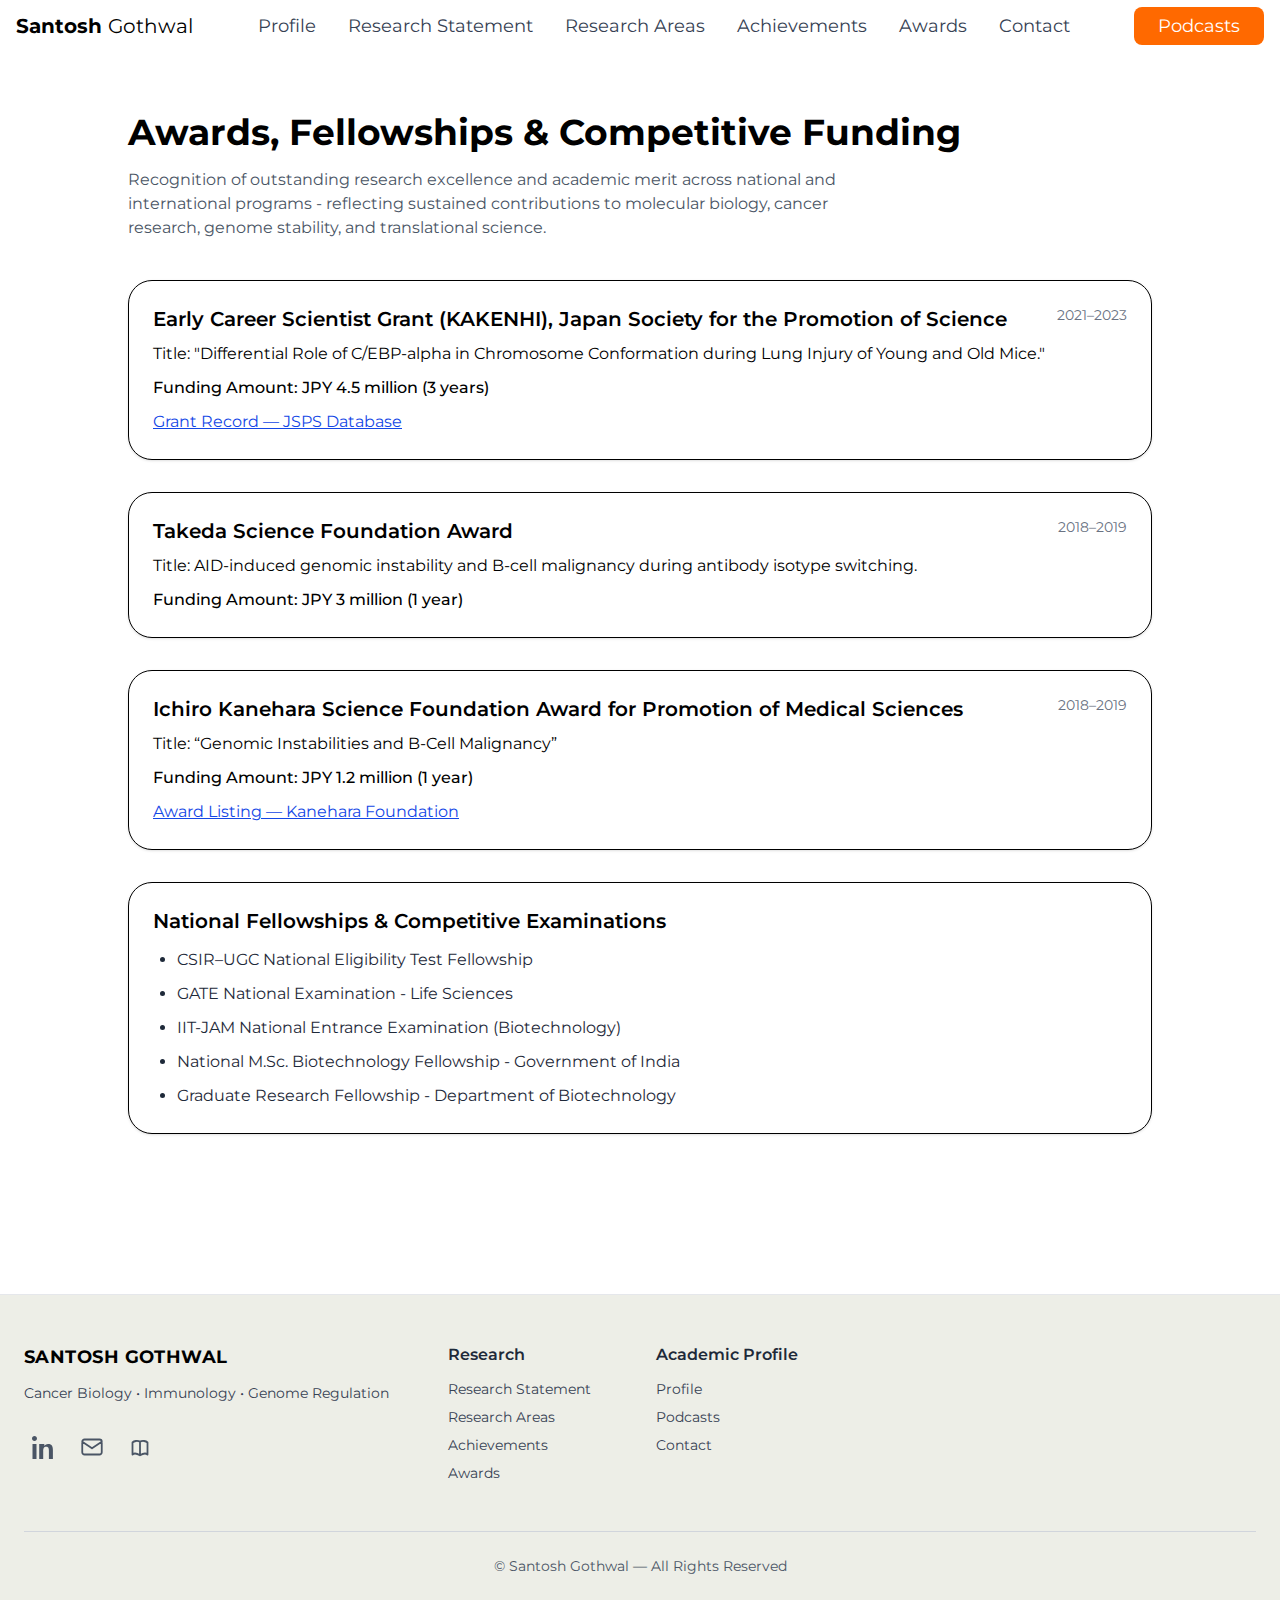
<file: award.html>
<!DOCTYPE html>
<html lang="en">

<head>
  <meta charset="UTF-8" />
  <meta name="viewport" content="width=device-width, initial-scale=1" />
  <title>Awards - Santosh Gothwal</title>

  <link rel="stylesheet" href="assets/css/tailwind.css">

  <link href="https://fonts.googleapis.com/css2?family=Montserrat&display=swap" rel="stylesheet">

  <style>
    body {
      font-family: 'Montserrat', sans-serif;
    }
  </style>
</head>

<body class="flex flex-col min-h-screen">

  <!-- NAVBAR -->
  <div id="navbar"></div>

  <script src="common/include.js"></script>

  <script>
    loadHTML("navbar", "common/navbar.html").then(() => {

      const navToggle = document.getElementById('navToggle');
      const mobileMenu = document.getElementById('mobileMenu');
      const backdrop = document.getElementById('backdrop');

      function openMenu() {
        mobileMenu.classList.remove('scale-y-0', 'opacity-0');
        mobileMenu.classList.add('scale-y-100', 'opacity-100');
        backdrop.classList.remove('opacity-0', 'pointer-events-none');
      }

      function closeMenu() {
        mobileMenu.classList.add('scale-y-0', 'opacity-0');
        mobileMenu.classList.remove('scale-y-100', 'opacity-100');
        backdrop.classList.add('opacity-0', 'pointer-events-none');
      }

      navToggle?.addEventListener('click', () => {
        const isOpen = mobileMenu.classList.contains('scale-y-100');
        isOpen ? closeMenu() : openMenu();
      });

      backdrop?.addEventListener('click', closeMenu);
    });
  </script>

  <!-- MAIN -->
  <main class="pt-28 pb-20 px-6">
    <div class="max-w-5xl mx-auto">

      <!-- Title -->
      <h1 class="text-3xl md:text-4xl font-bold mb-4">
        Awards, Fellowships & Competitive Funding
      </h1>

      <p class="text-gray-600 max-w-3xl mb-10">
        Recognition of outstanding research excellence and academic merit across national and international
        programs - reflecting sustained contributions to molecular biology, cancer research, genome stability,
        and translational science.
      </p>

      <!-- Award List -->
      <div class="space-y-8">

        <!-- Japan Grants -->
        <div class="bg-white rounded-3xl shadow p-6 leading-relaxed border">
          <div class="flex justify-between items-start">
            <h2 class="text-lg md:text-xl font-semibold">
              Early Career Scientist Grant (KAKENHI), Japan Society for the Promotion of Science
            </h2>
            <span class="text-sm text-gray-500">2021–2023</span>
          </div>

          <p class="mt-2">
            Title: "Differential Role of C/EBP-alpha in Chromosome Conformation during Lung Injury of Young
            and Old Mice."
          </p>

          <p class="mt-2 font-medium">
            Funding Amount: JPY 4.5 million (3 years)
          </p>

          <a href="https://nrid.nii.ac.jp/nrid/1000080870526/" class="text-blue-700 underline mt-2 inline-block">
            Grant Record — JSPS Database
          </a>
        </div>

        <div class="bg-white rounded-3xl shadow p-6 leading-relaxed border">
          <div class="flex justify-between items-start">
            <h2 class="text-lg md:text-xl font-semibold">
              Takeda Science Foundation Award
            </h2>
            <span class="text-sm text-gray-500">2018–2019</span>
          </div>

          <p class="mt-2">
            Title: AID-induced genomic instability and B-cell malignancy during antibody isotype switching.
          </p>

          <p class="mt-2 font-medium">
            Funding Amount: JPY 3 million (1 year)
          </p>
        </div>

        <div class="bg-white rounded-3xl shadow p-6 leading-relaxed border">
          <div class="flex justify-between items-start">
            <h2 class="text-lg md:text-xl font-semibold">
              Ichiro Kanehara Science Foundation Award for Promotion of Medical Sciences
            </h2>
            <span class="text-sm text-gray-500">2018–2019</span>
          </div>

          <p class="mt-2">
            Title: “Genomic Instabilities and B-Cell Malignancy”
          </p>

          <p class="mt-2 font-medium">
            Funding Amount: JPY 1.2 million (1 year)
          </p>

          <a href="https://www.kanehara-zaidan.or.jp/data/H28object2.pdf"
            class="text-blue-700 underline mt-2 inline-block">
            Award Listing — Kanehara Foundation
          </a>
        </div>


        <!-- ===================== -->
        <!-- INDIA — SIMPLIFIED    -->
        <!-- ===================== -->
        <div class="bg-white rounded-3xl shadow p-6 leading-relaxed border">
          <h2 class="text-lg md:text-xl font-semibold mb-3">
            National Fellowships & Competitive Examinations
          </h2>

          <ul class="list-disc pl-6 space-y-2 text-gray-800">
            <li>CSIR–UGC National Eligibility Test Fellowship</li>
            <li>GATE National Examination - Life Sciences</li>
            <li>IIT-JAM National Entrance Examination (Biotechnology)</li>
            <li>National M.Sc. Biotechnology Fellowship - Government of India</li>
            <li>Graduate Research Fellowship - Department of Biotechnology</li>
          </ul>
        </div>
      </div>
  </main>

  <!-- FOOTER -->
  <div id="footer"></div>

  <script>
    loadHTML("footer", "common/footer.html");</script>
</body>

</html>
</file>
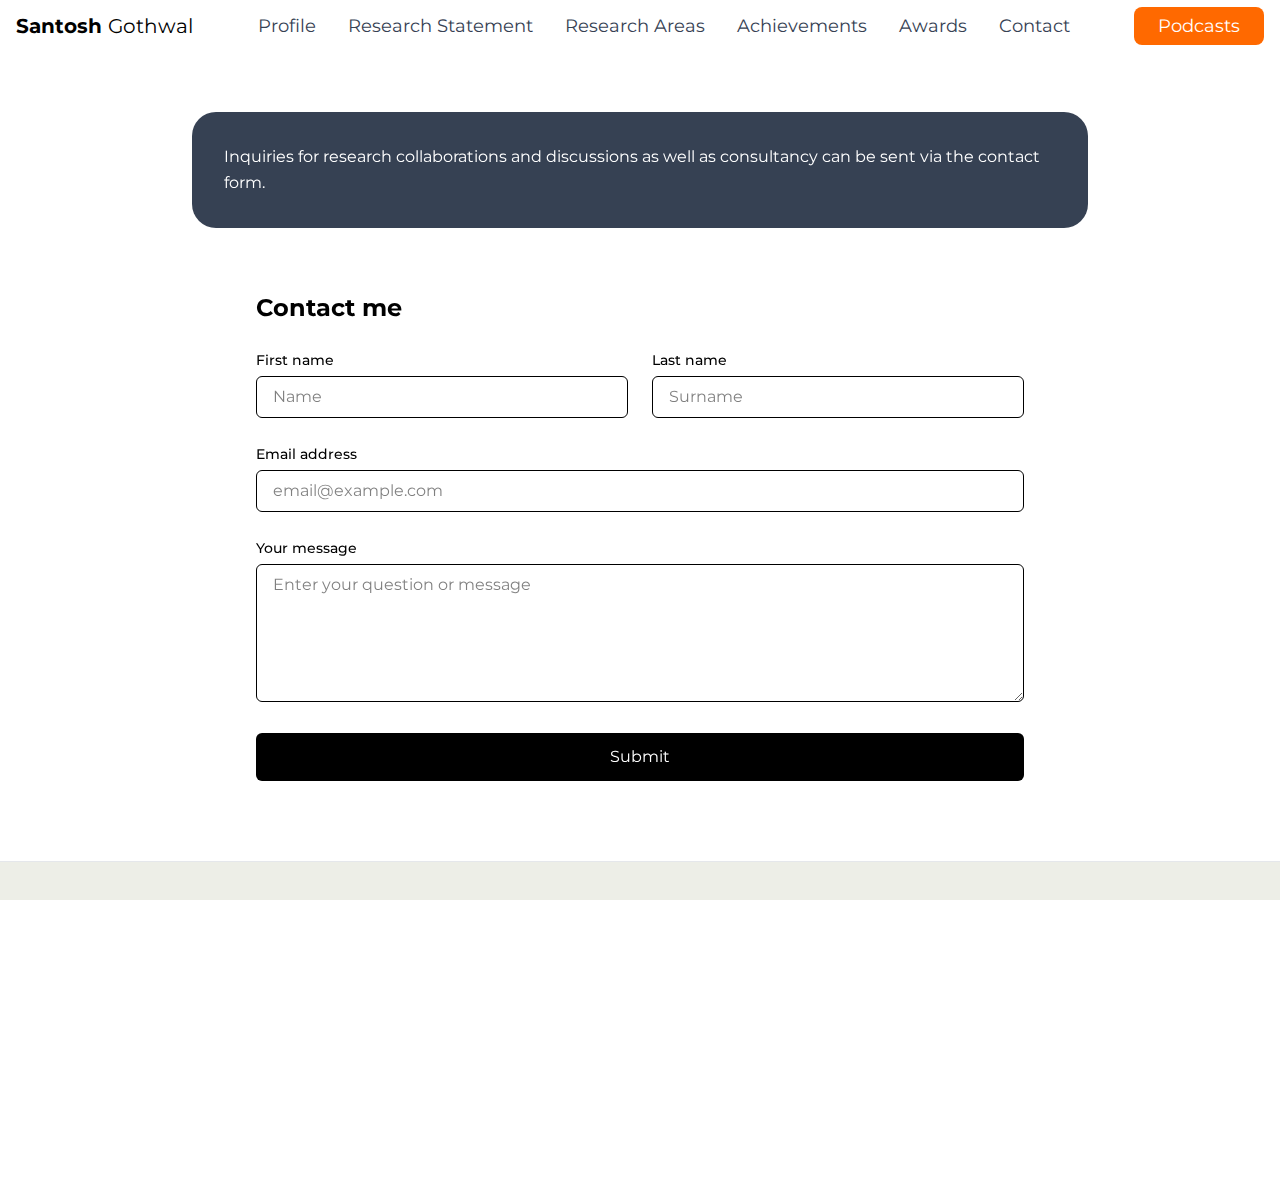
<file: contact.html>
<!DOCTYPE html>
<html lang="en">

<head>
  <meta charset="UTF-8" />
  <meta name="viewport" content="width=device-width, initial-scale=1" />
  <title>Contact — Santosh Gothwal</title>

  <link rel="stylesheet" href="assets/css/tailwind.css">

  <link href="https://fonts.googleapis.com/css2?family=Montserrat&display=swap" rel="stylesheet">

  <style>
    body {
      font-family: 'Montserrat', sans-serif;
    }
  </style>
</head>

<body class="flex flex-col min-h-screen">

  <!-- ================= NAVBAR (INCLUDED) ================= -->
  <div id="navbar"></div>

  <!-- ================= SHARED INCLUDE SCRIPT ================= -->
  <script src="common/include.js"></script>

  <script>
    // Load NAVBAR then attach menu logic safely
    loadHTML("navbar", "common/navbar.html").then(() => {

      const navToggle = document.getElementById('navToggle');
      const mobileMenu = document.getElementById('mobileMenu');
      const backdrop = document.getElementById('backdrop');

      function openMenu() {
        mobileMenu.classList.remove('scale-y-0', 'opacity-0');
        mobileMenu.classList.add('scale-y-100', 'opacity-100');

        backdrop.classList.remove('opacity-0', 'pointer-events-none');
        backdrop.classList.add('opacity-100');
      }

      function closeMenu() {
        mobileMenu.classList.add('scale-y-0', 'opacity-0');
        mobileMenu.classList.remove('scale-y-100', 'opacity-100');

        backdrop.classList.add('opacity-0', 'pointer-events-none');
        backdrop.classList.remove('opacity-100');
      }

      navToggle?.addEventListener('click', () => {
        const isOpen = mobileMenu.classList.contains('scale-y-100');
        isOpen ? closeMenu() : openMenu();
      });

      backdrop?.addEventListener('click', closeMenu);
    });
  </script>
  <div id="smooth-wrapper">
    <div id="smooth-content">

      <!-- ================= MAIN ================= -->
      <main class="pt-28 flex-1 px-6">

        <!-- Info Box -->
        <div class="max-w-4xl mx-auto bg-gray-700 text-white rounded-3xl px-8 py-8 leading-relaxed">
          <p>
            Inquiries for research collaborations and discussions as well as consultancy can be sent via the contact
            form.
          </p>
        </div>

        <!-- Contact Form -->
        <section class="max-w-3xl mx-auto mt-16 mb-20">
          <h2 class="text-2xl font-bold mb-6">Contact me</h2>

          <form action="https://formsubmit.co/mirseyid0520@gmail.com" method="POST" class="space-y-6">

            <div class="grid grid-cols-1 md:grid-cols-2 gap-6">

              <div>
                <label class="text-sm font-medium">First name</label>
                <input name="first_name" required class="w-full border rounded-md px-4 py-2 mt-1" placeholder="Name" />
              </div>

              <div>
                <label class="text-sm font-medium">Last name</label>
                <input name="last_name" required class="w-full border rounded-md px-4 py-2 mt-1"
                  placeholder="Surname" />
              </div>

            </div>

            <div>
              <label class="text-sm font-medium">Email address</label>
              <input name="email" type="email" required class="w-full border rounded-md px-4 py-2 mt-1"
                placeholder="email@example.com" />
            </div>

            <div>
              <label class="text-sm font-medium">Your message</label>
              <textarea name="message" rows="5" required class="w-full border rounded-md px-4 py-2 mt-1"
                placeholder="Enter your question or message"></textarea>
            </div>

            <button class="w-full bg-black text-white py-3 rounded-md hover:bg-gray-800 transition">
              Submit
            </button>

          </form>
        </section>

      </main>

      <!-- ================= FOOTER (INCLUDED) ================= -->
      <div id="footer"></div>

    </div>
  </div>

  <script>
    // Load FOOTER
    loadHTML("footer", "common/footer.html");
  </script>


  <!-- ================= GSAP ================= -->
  <script src="assets/gsap-public/minified/gsap.min.js"></script>
  <script src="assets/gsap-public/minified/ScrollTrigger.min.js"></script>
  <script src="assets/gsap-public/minified/ScrollSmoother.min.js"></script>

  <script>
    gsap.registerPlugin(ScrollTrigger, ScrollSmoother);

    ScrollSmoother.create({
      smooth: 0.8,
      smoothTouch: 0.1,
      effects: true
    });
  </script>

</body>

</html>
</file>
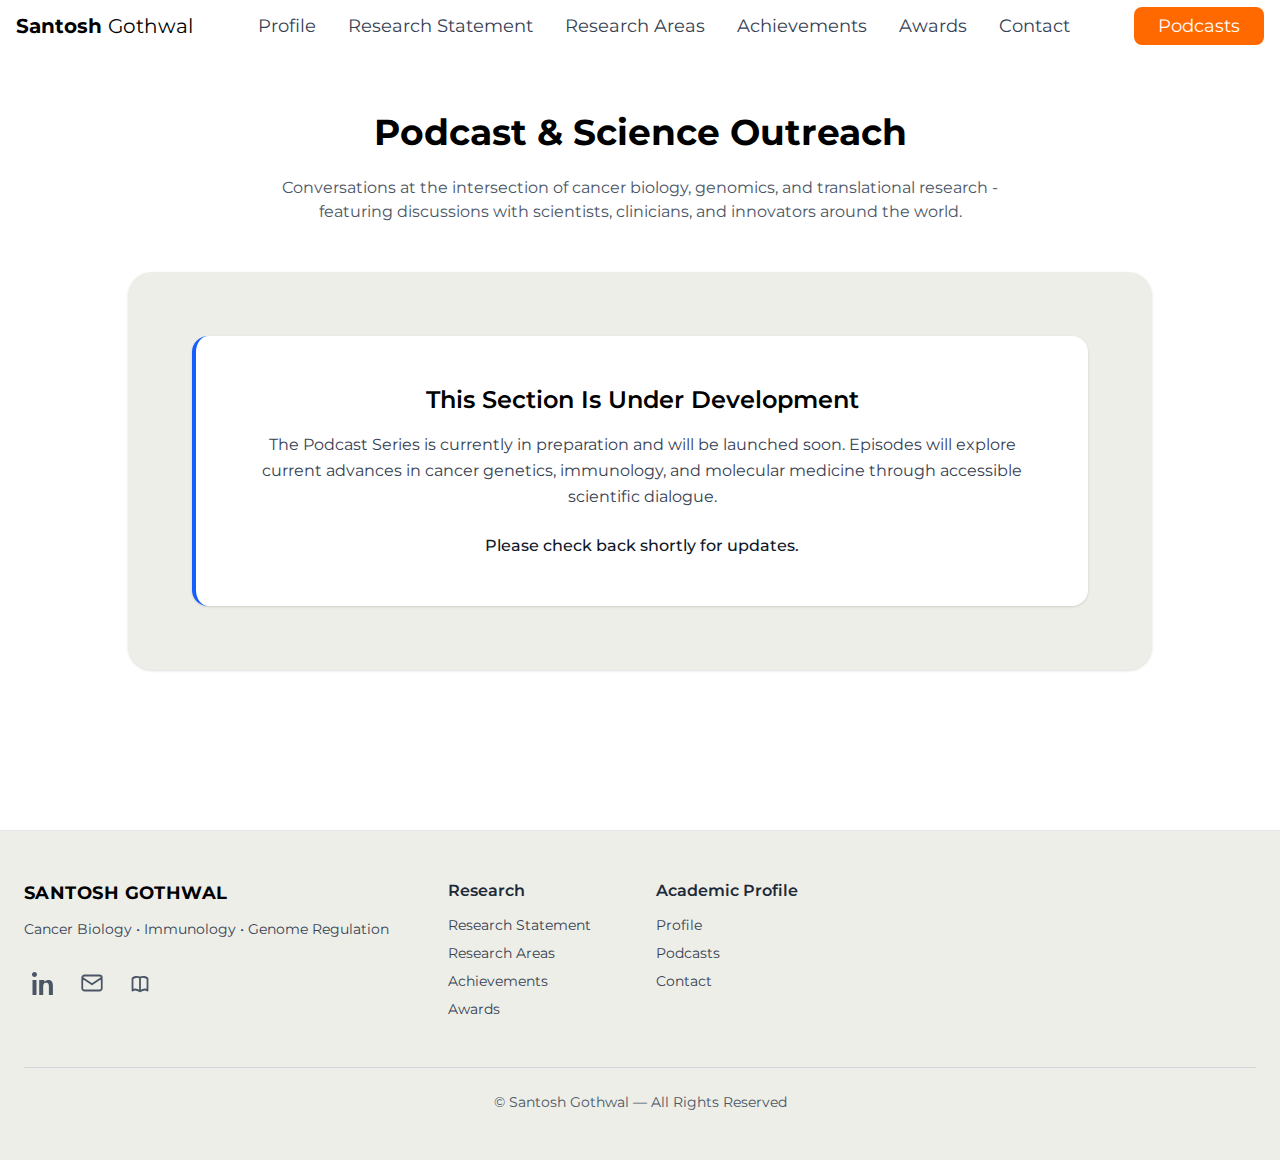
<file: podcast.html>
<!DOCTYPE html>
<html lang="en">

<head>
    <meta charset="UTF-8" />
    <meta name="viewport" content="width=device-width, initial-scale=1" />
    <title>Podcast — Coming Soon</title>

    <!-- Tailwind -->
    <link rel="stylesheet" href="assets/css/tailwind.css">

    <!-- Font -->
    <link href="https://fonts.googleapis.com/css2?family=Montserrat&display=swap" rel="stylesheet">

    <style>
        body {
            font-family: 'Montserrat', sans-serif;
        }
    </style>
</head>

<body class="flex flex-col min-h-screen">

    <!-- NAVBAR -->
    <div id="navbar"></div>

    <!-- Include Navbar + Footer -->
    <script src="common/include.js"></script>
    <script>
        loadHTML("navbar", "common/navbar.html").then(() => {

            const navToggle = document.getElementById('navToggle');
            const mobileMenu = document.getElementById('mobileMenu');
            const backdrop = document.getElementById('backdrop');

            function openMenu() {
                mobileMenu.classList.remove('scale-y-0', 'opacity-0');
                mobileMenu.classList.add('scale-y-100', 'opacity-100');
                backdrop.classList.remove('opacity-0', 'pointer-events-none');
            }

            function closeMenu() {
                mobileMenu.classList.add('scale-y-0', 'opacity-0');
                mobileMenu.classList.remove('scale-y-100', 'opacity-100');
                backdrop.classList.add('opacity-0', 'pointer-events-none');
            }

            navToggle?.addEventListener('click', () => {
                const isOpen = mobileMenu.classList.contains('scale-y-100');
                isOpen ? closeMenu() : openMenu();
            });

            backdrop?.addEventListener('click', closeMenu);
        });
    </script>
    <!-- MAIN CONTENT -->
    <main class="pt-28 pb-20 px-6">
        <div class="max-w-5xl mx-auto text-center">

            <!-- Heading -->
            <h1 class="text-3xl md:text-4xl font-bold mb-6">
                Podcast & Science Outreach
            </h1>

            <!-- Subtitle -->
            <p class="text-gray-600 max-w-3xl mx-auto mb-12">
                Conversations at the intersection of cancer biology, genomics, and translational research -
                featuring discussions with scientists, clinicians, and innovators around the world.
            </p>

            <!-- Card -->
            <div class="bg-[#EDEEE7] rounded-3xl shadow p-10 md:p-16">

                <div class="bg-white rounded-2xl shadow p-8 md:p-12 border-l-4 border-blue-600">

                    <h2 class="text-2xl font-semibold mb-4">
                        This Section Is Under Development
                    </h2>

                    <p class="text-gray-700 leading-relaxed mb-6">
                        The Podcast Series is currently in preparation and will be launched soon.
                        Episodes will explore current advances in cancer genetics, immunology,
                        and molecular medicine through accessible scientific dialogue.
                    </p>

                    <p class="font-medium text-gray-900">
                        Please check back shortly for updates.
                    </p>

                </div>

            </div>

        </div>
    </main>

    <!-- FOOTER -->
    <div id="footer"></div>

    <script>
        loadHTML("footer", "common/footer.html");
    </script>

</body>

</html>
</file>
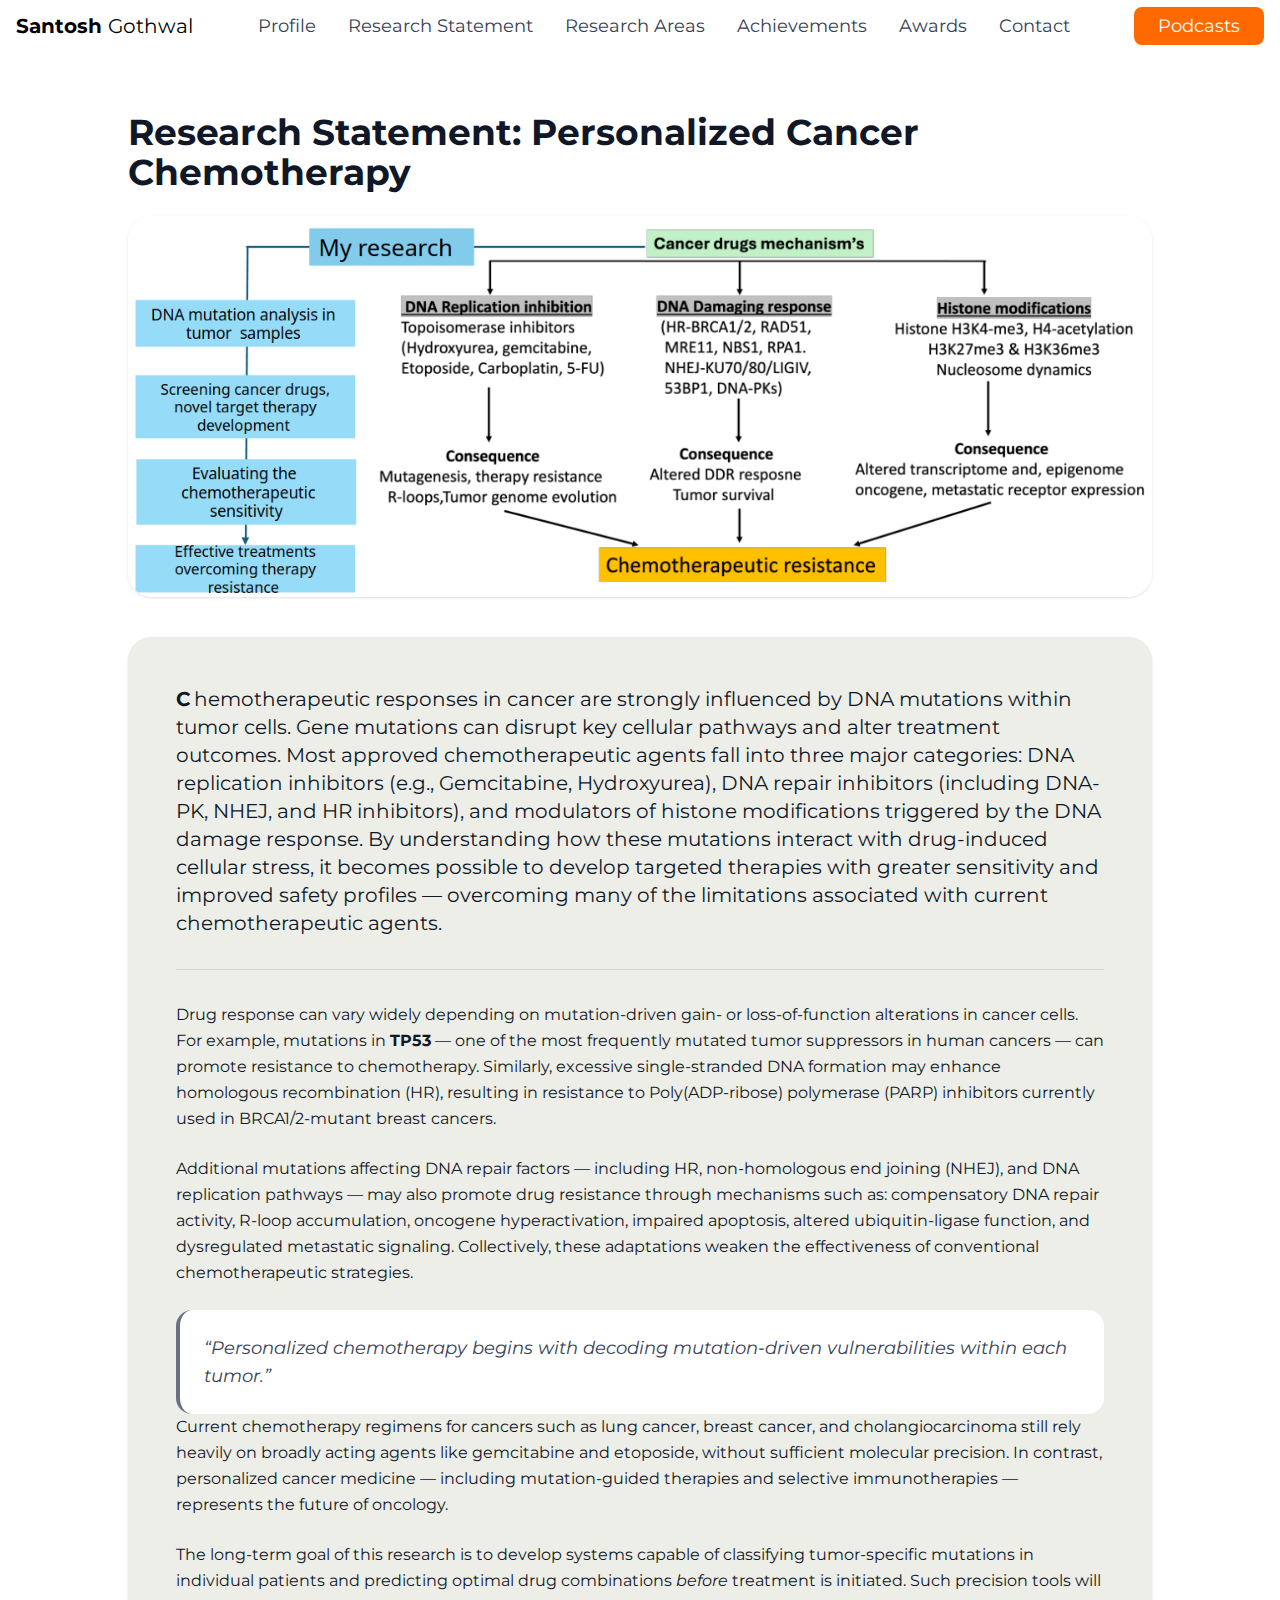
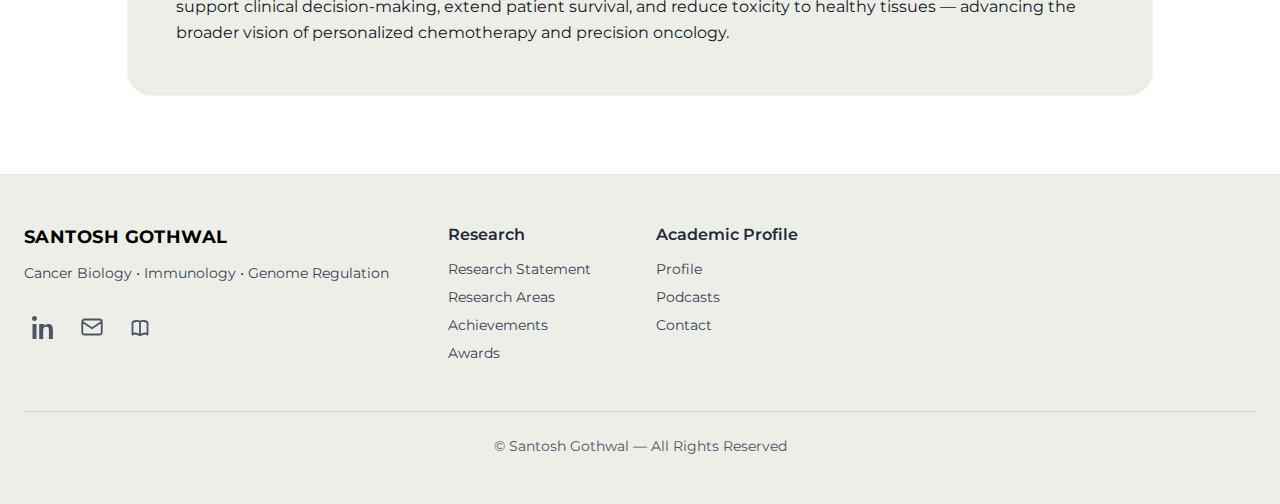
<file: statement.html>
<!DOCTYPE html>
<html lang="en">

<head>
    <meta charset="UTF-8" />
    <meta name="viewport" content="width=device-width, initial-scale=1" />
    <title>Research Statement — Santosh Gothwal</title>

    <link rel="stylesheet" href="assets/css/tailwind.css">
    <link href="https://fonts.googleapis.com/css2?family=Montserrat&display=swap" rel="stylesheet">

    <style>
        body {
            font-family: 'Montserrat', sans-serif;
        }
    </style>
</head>

<body class="flex flex-col min-h-screen bg-white">

    <!-- NAVBAR -->
    <div id="navbar"></div>
    <!-- LOAD NAVBAR + FOOTER -->
    <script src="common/include.js"></script>
    <script>
        loadHTML("navbar", "common/navbar.html").then(() => {

            const navToggle = document.getElementById('navToggle');
            const mobileMenu = document.getElementById('mobileMenu');
            const backdrop = document.getElementById('backdrop');

            function openMenu() {
                mobileMenu.classList.remove('scale-y-0', 'opacity-0');
                mobileMenu.classList.add('scale-y-100', 'opacity-100');
                backdrop.classList.remove('opacity-0', 'pointer-events-none');
            }

            function closeMenu() {
                mobileMenu.classList.add('scale-y-0', 'opacity-0');
                mobileMenu.classList.remove('scale-y-100', 'opacity-100');
                backdrop.classList.add('opacity-0', 'pointer-events-none');
            }

            navToggle?.addEventListener('click', () => {
                const isOpen = mobileMenu.classList.contains('scale-y-100');
                isOpen ? closeMenu() : openMenu();
            });

            backdrop?.addEventListener('click', closeMenu);
        });
    </script>
    

    <!-- MAIN CONTENT -->
    <main class="pt-28 pb-16 px-6">

        <div class="max-w-5xl mx-auto">

            <!-- Page Title -->
            <h1 class="text-3xl md:text-4xl font-bold text-gray-900 mb-6">
                Research Statement: Personalized Cancer Chemotherapy
            </h1>

            <!-- Hero Image -->
            <div class="rounded-3xl overflow-hidden shadow mb-10">
                <img src="images/statement/statement.png" class="w-full object-cover"
                    alt="Research statement illustration">
            </div>

            <!-- ================= CONTENT CARD ================= -->
            <div class="bg-[#EDEEE7] rounded-3xl p-8 md:p-12 shadow leading-relaxed text-gray-900">

                <!-- Lead Paragraph -->
                <p class="mb-8 text-lg md:text-xl
            first-letter:text-5xl first-letter:font-bold
            first-letter:pr-1 first-letter:float-left">
                    Chemotherapeutic responses in cancer are strongly influenced by DNA
                    mutations within tumor cells. Gene mutations can disrupt key cellular
                    pathways and alter treatment outcomes. Most approved chemotherapeutic
                    agents fall into three major categories:
                    DNA replication inhibitors (e.g., Gemcitabine, Hydroxyurea),
                    DNA repair inhibitors (including DNA-PK, NHEJ, and HR inhibitors),
                    and modulators of histone modifications triggered by the DNA damage
                    response.
                    By understanding how these mutations interact with drug-induced
                    cellular stress, it becomes possible to develop targeted therapies
                    with greater sensitivity and improved safety profiles — overcoming
                    many of the limitations associated with current chemotherapeutic agents.
                </p>

                <!-- Divider -->
                <div class="border-t border-gray-300 my-8"></div>

                <!-- Section 2 -->
                <p class="mb-6">
                    Drug response can vary widely depending on mutation-driven
                    gain- or loss-of-function alterations in cancer cells.
                    For example, mutations in <strong>TP53</strong> — one of the most
                    frequently mutated tumor suppressors in human cancers —
                    can promote resistance to chemotherapy.
                    Similarly, excessive single-stranded DNA formation may enhance
                    homologous recombination (HR), resulting in resistance to
                    Poly(ADP-ribose) polymerase (PARP) inhibitors currently used
                    in BRCA1/2-mutant breast cancers.
                </p>

                <!-- Section 3 -->
                <p class="mb-6">
                    Additional mutations affecting DNA repair factors — including
                    HR, non-homologous end joining (NHEJ), and DNA replication
                    pathways — may also promote drug resistance through mechanisms such as:
                    compensatory DNA repair activity,
                    R-loop accumulation,
                    oncogene hyperactivation,
                    impaired apoptosis,
                    altered ubiquitin-ligase function,
                    and dysregulated metastatic signaling.
                    Collectively, these adaptations weaken the effectiveness
                    of conventional chemotherapeutic strategies.
                </p>

                <!-- Pull Quote -->
                <blockquote class="bg-white rounded-2xl border-l-4 border-gray-500
                     p-6 my-10 italic text-lg text-gray-700">
                    “Personalized chemotherapy begins with decoding
                    mutation-driven vulnerabilities within each tumor.”
                </blockquote>

                <!-- Section 4 -->
                <p class="mb-6">
                    Current chemotherapy regimens for cancers such as lung cancer,
                    breast cancer, and cholangiocarcinoma still rely heavily on
                    broadly acting agents like gemcitabine and etoposide, without
                    sufficient molecular precision. In contrast, personalized cancer
                    medicine — including mutation-guided therapies and selective
                    immunotherapies — represents the future of oncology.
                </p>

                <!-- Closing -->
                <p>
                    The long-term goal of this research is to develop systems capable
                    of classifying tumor-specific mutations in individual patients
                    and predicting optimal drug combinations <em>before</em>
                    treatment is initiated. Such precision tools will support
                    clinical decision-making, extend patient survival, and reduce
                    toxicity to healthy tissues — advancing the broader vision of
                    personalized chemotherapy and precision oncology.
                </p>

            </div>
        </div>

    </main>

    <!-- FOOTER -->
    <div id="footer"></div>

    <script>
        loadHTML("footer", "common/footer.html");
    </script>

</body>

</html>
</file>
